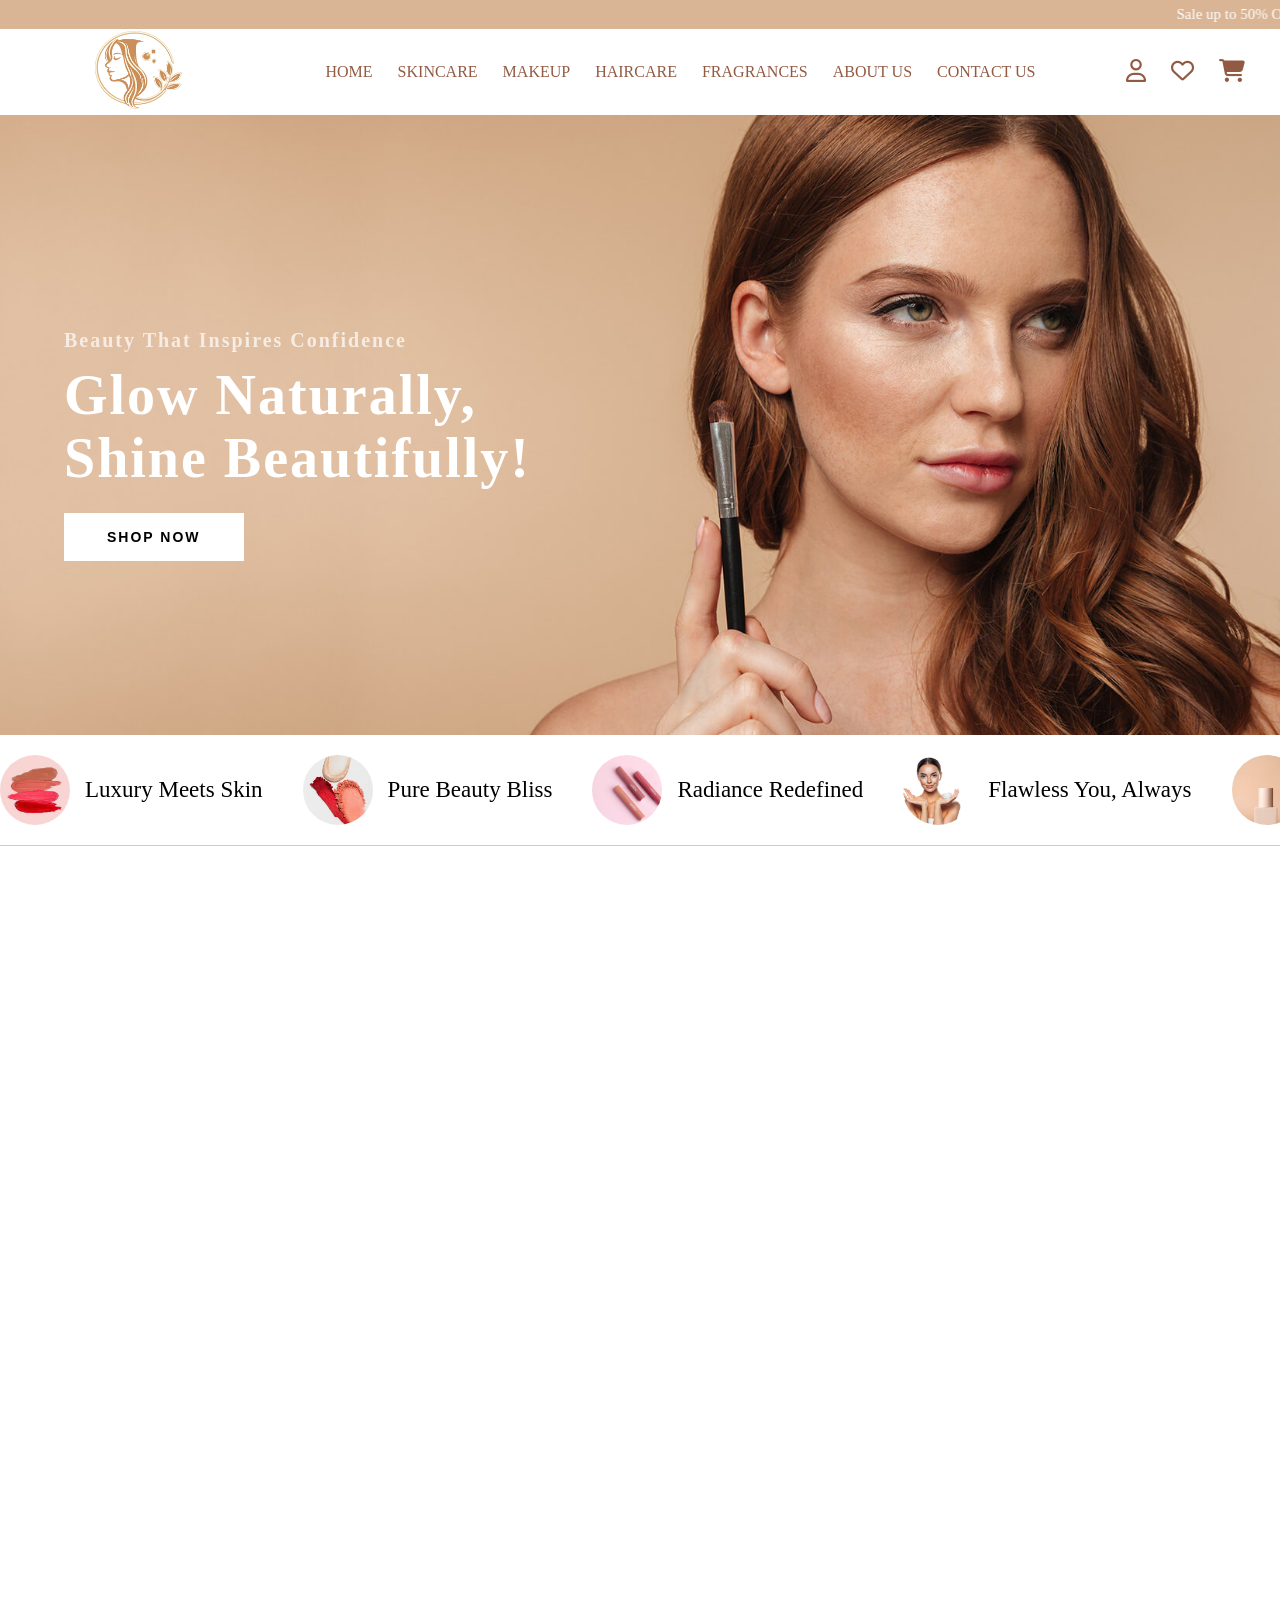
<file: index.html>
<!DOCTYPE html>
<html lang="en">
<head>
    <meta charset="UTF-8">
    <meta name="viewport" content="width=device-width, initial-scale=1.0">
    <title>Lavish Charm</title>
    <link rel="stylesheet" href="Assests/css/style.css">
    <link rel="stylesheet" href="Assests/css/index.css">
    <link rel="stylesheet" href="https://cdnjs.cloudflare.com/ajax/libs/font-awesome/6.4.2/css/all.min.css" integrity="sha512-pap+X+0+0+..." crossorigin="anonymous" referrerpolicy="no-referrer" />
    <link rel="icon" href="Assests/Images/logo/logo.png" type="image/x-icon">
</head>
<body>
    <header>
        <marquee behavior="" direction="">Sale up to 50% OFF on selected items *</marquee>
        <nav>
            <div class="logo">
                <img src="Assests/Images/logo/logo.png" alt="">
            </div>
            <div class="menu-links">
                <ul>
                    <li><a href="index.html">HOME</a></li>
                    <li><a href="skincare.html">SKINCARE</a></li>
                    <li><a href="makeup.html">MAKEUP</a></li>
                    <li><a href="haircare.html">HAIRCARE</a></li>
                    <li><a href="fragrance.html">FRAGRANCES</a></li>
                    <li><a href="about.html">ABOUT US</a></li>
                    <li><a href="contact.html">CONTACT US</a></li>
                </ul>
            </div>
            <div class="icons">
                <ul>
                    <li><a href="myaccount.html" title="My Account"><i class="fa-regular fa-user"></i></a></li>
                    <li><a href="" title="Wishlist"><i class="fa-regular fa-heart"></i></a></li>
                    <li><a href="" title="Cart"><i class="fa-solid fa-cart-shopping"></i></a></li>
                </ul>
            </div>
        </nav>
    </header>
    <main>
        <div class="banner">
            <div class="content">
                <h5>Beauty That Inspires Confidence</h5>
                <h1>Glow Naturally, Shine Beautifully!</h1>
                <button class="btn">SHOP NOW</button>
            </div>
        </div>
        
        <!--  IMAGE CAROUSEL STARTING -->
        <div class="circle-scroll">
            <div class="scroll-content">
                <div class="items">
                    <img src="Assests/Images/homepage/1.jpg" alt="">
                    <p>Luxury Meets Skin</p>
                </div>
                <div class="items">
                    <img src="Assests/Images/homepage/2.jpg" alt="">
                    <p>Pure Beauty Bliss </p>
                </div>
                <div class="items">
                    <img src="Assests/Images/homepage/3.jpg" alt="">
                    <p>Radiance Redefined</p>
                </div>
                <div class="items">
                    <img src="Assests/Images/homepage/4.jpg" alt="">
                    <p>Flawless You, Always</p>
                </div>
                <div class="items">
                    <img src="Assests/Images/homepage/5.jpg" alt="">
                    <p>Soft Glow Beauty</p>
                </div>
                <div class="items">
                    <img src="Assests/Images/homepage/6.jpg" alt="">
                    <p>Glow Starts Here</p>
                </div>
                <div class="items">
                    <img src="Assests/Images/homepage/7.jpg" alt="">
                    <p>Beauty That Lasts</p>
                </div>
                <div class="items">
                    <img src="Assests/Images/homepage/8.jpg" alt="">
                    <p>Luxury Meets Skin</p>
                </div>
                <div class="items">
                    <img src="Assests/Images/homepage/9.jpg" alt="">
                    <p>Radiance Redefined</p>
                </div>
                <div class="items">
                    <img src="Assests/Images/homepage/10.jpg" alt="">
                    <p>Flawless You, Always</p>
                </div>
            </div>
        </div>

         <!-- BEST SELLERS PRODUCT STARTING  -->
        <div class="products">
            <div class="title"><h3>Best Sellers</h3>
            <ul>
                <li><a href="makeup.html" style="color: #222222; text-shadow: rgb(225, 191, 163) 2px 2px 4px;">Show All</a></li>
                <li><a href="skincare.html">Skincare</a></li>
                <li><a href="makeup.html">Makeup</a></li>
            </ul>
            </div>
            <div class="product-grid">
                <div class="product-card">
                    <img src="Assests/Images/homepage/pr3.jpg" alt="">
                    <div class="icons">
                    <i class="fa-regular fa-heart" title="Add to wishlist">
                    </i><i class="fa-brands fa-sistrix" title="Quick View"></i>
                   </div>
                    <button class="btn">ADD TO CART</button>
                    <div class="content">
                        <a href="makeup.html">MAKEUP</a>
                    <p>Hourglass Ambient Bronzer</p>
                    <div class="icon" title="4.00">
                        <i class="fa-solid fa-star"></i>
                        <i class="fa-solid fa-star"></i>
                        <i class="fa-solid fa-star"></i>
                        <i class="fa-solid fa-star"></i>
                        <i class="fa-regular fa-star"></i>
                    </div>
                    <p class="price">$20.00</p>
                    </div>
                </div>
                <div class="product-card">
                    <img src="Assests/Images/homepage/pr4.jpg" alt="">
                    <div class="icons">
                    <i class="fa-regular fa-heart" title="Add to wishlist">
                    </i><i class="fa-brands fa-sistrix" title="Quick View"></i>
                   </div>
                    <button class="btn">ADD TO CART</button>
                    <div class="content">
                    <a href="skincare.html">SKINCARE</a>
                    <p>Clarins Lip Comfort Oil 5ml</p>
                    <div class="icon" title="4.00">
                        <i class="fa-solid fa-star"></i>
                        <i class="fa-solid fa-star"></i>
                        <i class="fa-solid fa-star"></i>
                        <i class="fa-solid fa-star"></i>
                        <i class="fa-regular fa-star"></i>
                    </div>
                    <p class="price">$25.00</p>
                </div>
                </div>
                <div class="product-card">
                    <img src="Assests/Images/homepage/pr2.jpg" alt="">
                    <div class="icons">
                    <i class="fa-regular fa-heart" title="Add to wishlist">
                    </i><i class="fa-brands fa-sistrix" title="Quick View"></i>
                   </div>
                    <button class="btn">ADD TO CART</button>
                    <div class="content">
                    <a href="makeup.html">MAKEUP</a>
                    <p>Mac Hyper Serumiz Spray</p>
                    <div class="icon" title="4.00">
                        <i class="fa-solid fa-star"></i>
                        <i class="fa-solid fa-star"></i>
                        <i class="fa-solid fa-star"></i>
                        <i class="fa-solid fa-star"></i>
                        <i class="fa-regular fa-star"></i>
                    </div>
                    <p class="price">$33.75</p>
                   </div>
                </div>
                <div class="product-card">
                    <img src="Assests/Images/homepage/pr1.jpg" alt="">
                    <div class="icons">
                    <i class="fa-regular fa-heart" title="Add to wishlist">
                    </i><i class="fa-brands fa-sistrix" title="Quick View"></i>
                   </div>
                    <button class="btn">ADD TO CART</button>
                    <div class="content">
                    <a href="skincare.html">SKINCARE</a>
                    <p>Dermalogica Approved SPF30</p>
                    <div class="icon" title="4.00">
                        <i class="fa-solid fa-star"></i>
                        <i class="fa-solid fa-star"></i>
                        <i class="fa-solid fa-star"></i>
                        <i class="fa-solid fa-star"></i>
                        <i class="fa-regular fa-star"></i>
                    </div>
                    <p class="price">$35.00</p>
                    </div>
                </div>
                <div class="product-card">
                    <img src="Assests/Images/homepage/pr5.jpg" alt="">
                    <div class="icons">
                    <i class="fa-regular fa-heart" title="Add to wishlist">
                    </i><i class="fa-brands fa-sistrix" title="Quick View"></i>
                   </div>
                    <button class="btn">ADD TO CART</button>
                    <div class="content">
                        <a href="makeup.html">MAKEUP</a>
                    <p>Clariners Oil Free Primer</p>
                    <div class="icon" title="4.00">
                        <i class="fa-solid fa-star"></i>
                        <i class="fa-solid fa-star"></i>
                        <i class="fa-solid fa-star"></i>
                        <i class="fa-solid fa-star"></i>
                        <i class="fa-regular fa-star"></i>
                    </div>
                    <p class="price">$40.00</p>
                    </div>
                </div>
                <div class="product-card">
                    <img src="Assests/Images/homepage/pr6.jpg" alt="">
                    <div class="icons">
                    <i class="fa-regular fa-heart" title="Add to wishlist">
                    </i><i class="fa-brands fa-sistrix" title="Quick View"></i>
                   </div>
                    <button class="btn" title="4.00">ADD TO CART</button>
                    <div class="content">
                    <a href="skincare.html">SKINCARE</a>
                    <p>Clarins Bright Plus Advanced</p>
                    <div class="icon" title="4.00">
                        <i class="fa-solid fa-star"></i>
                        <i class="fa-solid fa-star"></i>
                        <i class="fa-solid fa-star"></i>
                        <i class="fa-solid fa-star"></i>
                        <i class="fa-regular fa-star"></i>
                    </div>
                    <p class="price">$45.25</p>
                </div>
                </div>
                <div class="product-card">
                    <p class="tag" style="background-color: rgb(233, 5, 5);">-50%</p>
                    <img src="Assests/Images/homepage/pr7.jpg" alt="">
                    <div class="icons">
                    <i class="fa-regular fa-heart" title="Add to wishlist">
                    </i><i class="fa-brands fa-sistrix" title="Quick View"></i>
                   </div>
                    <button class="btn">ADD TO CART</button>
                    <div class="content">
                    <a href="skincare.html">SKINCARE</a>
                    <p>Estee Lauder Advanced Night</p>
                    <div class="icon" title="4.00">
                        <i class="fa-solid fa-star"></i>
                        <i class="fa-solid fa-star"></i>
                        <i class="fa-solid fa-star"></i>
                        <i class="fa-solid fa-star"></i>
                        <i class="fa-regular fa-star"></i>
                    </div>
                    <p class="price"><strike>$92.00</strike>$46.00</p>
                   </div>
                </div>
                <div class="product-card">
                    <p class="tag" style="background-color: green;">HOT</p>
                    <img src="Assests/Images/homepage/pr8.jpg" alt="">
                    <div class="icons">
                    <i class="fa-regular fa-heart" title="Add to wishlist">
                    </i><i class="fa-brands fa-sistrix" title="Quick View"></i>
                   </div>
                    <button class="btn">ADD TO CART</button>
                    <div class="content">
                    <a href="makeup.html">MAKEUP</a>
                    <p>Soothing Waterproof Eye Liner</p>
                    <div class="icon" title="4.00">
                        <i class="fa-solid fa-star"></i>
                        <i class="fa-solid fa-star"></i>
                        <i class="fa-solid fa-star"></i>
                        <i class="fa-solid fa-star"></i>
                        <i class="fa-regular fa-star"></i>
                    </div>
                    <p class="price">$49.50</p>
                    </div>
                </div>
            </div>
        </div>

        <!-- SHOP BY CATEGORY -->
         <div class="category">
            <h2>Shop By Category</h2>
            <div class="list">
                <div class="list-item">
                    <a href="skincare.html">
                        <img src="Assests/Images/homepage/s1.jpg" alt="">
                    </a>
                    <a href="skincare.html">SKINCARE</a>
                </div>
                <div class="list-item">
                    <a href="makeup.html">
                        <img src="Assests/Images/homepage/m1.jpg" alt="">
                    </a>
                    <a href="makeup.html">MAKEUP</a>
                </div>
                <div class="list-item">
                    <a href="haircare.html">
                        <img src="Assests/Images/homepage/h1.jpg" alt="">
                    </a>
                    <a href="haircare.html">HAIRCARE</a>
                </div>
                <div class="list-item">
                    <a href="fragrance.html">
                        <img src="Assests/Images/homepage/f1.jpg" alt="">
                    </a>
                    <a href="fragrance">FRAGRANCE</a>
                </div>
                <div class="list-item">
                    <a href="makeup.html">
                        <img src="Assests/Images/homepage/m2.jpg" alt="">
                    </a>
                    <a href="fragrance">ACCESSORIES</a>
                </div>
            </div>
         </div>

         <!-- FEATURES -->
          <div class="features">
            <div class="row">
                <div class="feature">
                    <div class="icon"><i class="fa-solid fa-box-open"></i></div>
                    <div class="content">
                        <h2>Fast Shipping</h2>
                        <p>Worldwide delivery, secure packaging, and quick order processing.</p>
                    </div>
                </div>
                <div class="feature">
                    <div class="icon"><i class="fa-solid fa-leaf"></i></div>
                    <div class="content">
                        <h2>Eco Friendly</h2>
                        <p>Sustainability, cruelty-free, recyclable packaging, and ethical sourcing.</p>
                    </div>
                </div>
                <div class="feature">
                    <div class="icon"><i class="fa-solid fa-award"></i></div>
                    <div class="content">
                        <h2>Genuine Products</h2>
                        <p>Authorized retailer, premium quality, and dermatologist-approved formulas.</p>
                    </div>
                </div>
                <div class="feature">
                    <div class="icon"><i class="fa-solid fa-heart-circle-plus"></i></div>
                    <div class="content">
                        <h2>Customer Care</h2>
                        <p>24/7 support, easy returns, and hassle-free shopping experience.</p>
                    </div>
                </div>
            </div>
          </div>

          <!-- PRODUCT SECTION -->

          <div class="product-section">
            <div class="row">
                <div class="product-cont">
                <div class="product-card">
                    <p class="tag" style="background-color: rgb(233, 5, 5);">-50%</p>
                    <img src="Assests/Images/makeup/2.jpg" alt="">
                    <div class="icons">
                    <i class="fa-regular fa-heart" title="Add to wishlist">
                    </i><i class="fa-brands fa-sistrix" title="Quick View"></i>
                   </div>
                    <button class="btn">ADD TO CART</button>
                    <div class="content">
                    <a href="skincare.html">SKINCARE</a>
                    <p>Estee Lauder Advanced Night</p>
                    <div class="icon" title="4.00">
                        <i class="fa-solid fa-star"></i>
                        <i class="fa-solid fa-star"></i>
                        <i class="fa-solid fa-star"></i>
                        <i class="fa-solid fa-star"></i>
                        <i class="fa-regular fa-star"></i>
                    </div>
                    <p class="price"><strike>$92.00</strike>$46.00</p>
                   </div>
                </div>
                </div>
                <div class="product-visual">
                    <img src="Assests/Images/makeup/shop54-banner-1.jpg" alt="">
                </div>

            </div>
          </div>

          <!-- SERVICE FEATURES -->
          <div class="service-features">
            <div class="support-features">
                <div class="feature">
                    <div class="sicon">
                         <img src="Assests/Images/homepage/check.svg" alt="">
                    </div>
                    <div class="head">
                        <h3>Free Shipping & Returns</h3>
                    </div>
                </div>
                <div class="feature">
                    <div class="sicon">
                        <img src="Assests/Images/homepage/check.svg" alt="">
                    </div>
                    <div class="head">
                        <h3>Money Back Guarantee</h3>
                    </div>
                </div>
                <div class="feature">
                    <div class="sicon">
                        <img src="Assests/Images/homepage/check.svg" alt="">
                    </div>
                    <div class="head">
                        <h3>Online Support 24/7</h3>
                    </div>
                </div>
                <div class="feature">
                    <div class="sicon">
                        <img src="Assests/Images/homepage/check.svg" alt="">
                    </div>
                    <div class="head">
                        <h3>Secure Payment</h3>
                    </div>
                </div>   
            </div>
            <div class="heading">
                <h1>Take a moment for yourself.<br>Let beauty become a part of you.</h1>
                <a href="makeup.html">VIEW ALL</a>
            </div>
          </div>

          <!-- BRANDS -->
        <div class="brands">
            <div class="title">
                <h2>Shop by Brand</h2>
            </div>
            <div class="row">
                <div class="brand-item">
                    <a href="">
                        <img src="Assests/Images/brands/brand-1.png" alt="">
                    </a>
                </div><div class="brand-item">
                    <a href="">
                        <img src="Assests/Images/brands/brand-2.png" alt="">
                    </a>
                </div><div class="brand-item">
                    <a href="">
                        <img src="Assests/Images/brands/brand-3.png" alt="">
                    </a>
                </div><div class="brand-item">
                    <a href="">
                        <img src="Assests/Images/brands/brand-4.png" alt="">
                    </a>
                </div><div class="brand-item">
                    <a href="">
                        <img src="Assests/Images/brands/brand-5.png" alt="">
                    </a>
                </div><div class="brand-item">
                    <a href="">
                        <img src="Assests/Images/brands/brand-6.png" alt="">
                    </a>
                </div>
            </div>
        </div>

           <!-- FEATURED BRAND -->
        <div class="featured-brands">
                <div class="row">
                    <div class="content">
                        <p>featured brand</p>
                        <h2>L’Oréal Paris</h2>
                        <p class="para">Founded in 1909, L’Oréal is a global leader in beauty, offering a wide range of skincare, makeup, 
                        haircare, and fragrance products. Known for its innovation, high-quality formulas, and inclusive approach to beauty.</p>
                        <a href="index.html" class="btn">SHOP NOW</a>
                    </div>
                    <div class="img">
                        <img src="Assests/Images/brands/banner.jpg" alt="">
                    </div>
                </div>
        </div>
            <!-- 2ND FEATURED BRAND -->
        <div class="featured-brands">
                <div class="row">
                    <div class="img">
                        <img src="Assests/Images/brands/banner-2.jpg" alt="">
                    </div>
                    <div class="content two">
                        <p>FEATURED SUBSTANCE</p>
                        <h2>Hyaluronic Acid</h2>
                        <p class="para">Hyaluronic acid is a gooey, slippery substance that your body produces naturally. 
                            Scientists have found hyaluronic acid throughout the body, especially in eyes, joints and skin.</p>
                        <a href="skincare.html" class="btn">SHOP NOW</a>
                    </div>
                </div>
        </div>

        <marquee class="marquee">
            <i class="fa-regular fa-circle"></i>Shop New Arrivals
            <i class="fa-regular fa-circle"></i>Pay With Multiple Credit Cards
            <i class="fa-regular fa-circle"></i>30% off if you spend $100 or more!
            <i class="fa-regular fa-circle"></i>Shop New Arrivals
            <i class="fa-regular fa-circle"></i>Pay With Multiple Credit Cards
            <i class="fa-regular fa-circle"></i>30% off if you spend $100 or more!
            <i class="fa-regular fa-circle"></i>Shop New Arrivals
            <i class="fa-regular fa-circle"></i>Pay With Multiple Credit Cards
            <i class="fa-regular fa-circle"></i>30% off if you spend $100 or more!
            <i class="fa-regular fa-circle"></i>Shop New Arrivals
            <i class="fa-regular fa-circle"></i>Pay With Multiple Credit Cards
            <i class="fa-regular fa-circle"></i>30% off if you spend $100 or more!
            <i class="fa-regular fa-circle"></i>Shop New Arrivals
            <i class="fa-regular fa-circle"></i>Pay With Multiple Credit Cards
            <i class="fa-regular fa-circle"></i>30% off if you spend $100 or more!
            <i class="fa-regular fa-circle"></i>Shop New Arrivals
            <i class="fa-regular fa-circle"></i>Pay With Multiple Credit Cards
            <i class="fa-regular fa-circle"></i>30% off if you spend $100 or more!
        </marquee>
      
        <!-- CONTENT GALLERY -->

        <div class="content-gallery">
            <div class="row">
                <div class="card card-one">
                    <div class="content">
                        <div class="text">
                        <p>Beauty That Inspires</p>
                        <h4>Premium<br>Cosmetics</h4>
                    </div>
                    <div class="offer">
                        <span>UP<br>TO</span>
                        <h5>25</h5>
                        <span>%<br>OFF</span>
                    </div>
                    </div>
                    <div class="card-img">
                        <img src="Assests/Images/brands/banner-brand-1.png" alt="">
                    </div>
                    <a href="">SHOP now</a>
                </div>

                <div class="card card-two">
                    <div class="text">
                        <p>Inside and Out</p>
                        <h4>Skin Routine</h4>
                        <h6>EFFORTLESS CONFIDENCE EVERY DAY</h6>
                    </div>
                    <a href="">SHOP now</a>
                </div>

                <div class="card card-three">
                    <div class="content">
                    <div class="text">
                        <p>Radiate Beauty</p>
                        <h4>Shine Beautifully</h4>
                    </div>
                    <div class="offer">
                        <span>UP<br>TO</span>
                        <h5>50</h5>
                        <span>%<br>OFF</span>
                    </div>
                    <div class="card-img">
                        <img src="Assests/Images/brands/banner-brand-2.png" alt="">
                    </div>
                    </div>
                    <a href="">SHOP now</a>
                </div>
            </div>
        </div>

        <!-- RATINGS -->
         <div class="rating">
            <h1>Featured Ratings</h1>
            <div class="row">
                <div class="content">
                    <div class="icon">
                        <i class="fa-solid fa-star"></i>
                        <i class="fa-solid fa-star"></i>
                        <i class="fa-solid fa-star"></i>
                        <i class="fa-solid fa-star"></i>
                        <i class="fa-solid fa-star"></i>
                    </div>
                    <div class="review">
                        <h2>“I absolutely love my purchase! The quality is amazing, and the fit is perfect. 
                            Fast shipping too! Highly recommend this site for stylish finds!”</h2>
                            <p>– Michelle Richards</p>
                            <div class="next">
                                <i class="fa-solid fa-angle-left" style="color: #999; border:1px solid #ededed;"></i><i class="fa-solid fa-angle-right"></i>
                            </div>
                    </div>
                </div>
                <div class="img">
                    <img src="Assests/Images/homepage/review.jpg" alt="">
                </div>
            </div>
         </div>


         <!-- Subscription-area -->
          <div class="subscription-area">
            <div class="subscription-box">
                <div class="heading">
                    <h2>Get 10% OFF in Your First Order</h2>
                </div>
                <div class="input-area">
                    <input type="email" placeholder="E-mail">
                    <a href="">SUBSCRIBE</a>
                </div>
                <p>By subscribing, you agree to our <span style="text-decoration: underline; cursor: pointer;">Terms of Use</span> and <span style="text-decoration: underline; cursor: pointer;">Privacy Policy.</span></p>
            </div>
          </div>
    </main> 
    <footer>
        <div class="container">
            <div class="row">
                <div class="footer-col footer-intro">
                    <div class="logo">
                        <img src="Assests/Images/logo/logo.png" alt="">
                    </div>
                    <div class="footer-cont">
                        <h2>LAVISH CHARM</h2>
                       <div class="footer-social">
                        <a href="https://www.facebook.com/"><i class="fa-brands fa-facebook-f" title="Facebook"></i></a>
                        <a href="https://x.com/home"><i class="fa-brands fa-x-twitter" title="Twitter"></i></a>
                        <a href="https://www.instagram.com/"><i class="fa-brands fa-instagram" title="Instagram"></i></a>
                      </div>
                    </div>
                </div>
                <div class="footer-col">
                    <h3>SHOP</h3>
                    <div class="links">
                        <a href="skincare.html">Skincare</a>
                        <a href="makeup.html">Makeup</a>
                        <a href="haircare.html">Haircare</a>
                        <a href="fragrance.html">Fragrance</a>
                    </div>
                </div>
                <div class="footer-col">
                    <h3>OUR WORLD</h3>
                    <div class="links">
                        <a href="about.html">About Us</a>
                        <a href="contact.html">Contact Us</a>
                        <a href="">Our Stores</a>
                        <a href="">Blog</a>
                    </div>
                </div>
                <div class="footer-col">
                    <h3>SUPPORT</h3>
                    <div class="links">
                        <a href="">Help & FAQs</a>
                        <a href="Assests/css/myaccount.css">Login / Register</a>
                        <a href="">Track Your Order</a>
                        <a href="">Shipping & Returns</a>
                    </div>
                </div>
                <div class="footer-col">
                    <h3>CONNECT US</h3>
                    <p>lavishcharm@lavishcharm.com</p>
                    <p>(800) 123-4567</p>
                    <p>100 Porto Ave TF, New York, USA</p>
                    <div class="pay-icon">
                        <i class="fa-brands fa-stripe"></i>
                        <i class="fa-brands fa-amazon-pay"></i>
                        <i class="fa-brands fa-paypal"></i>
                        <i class="fa-brands fa-cc-visa"></i>
                    </div>
                </div>
            </div>
            <div class="footer-end">
            <p class="copyright"> © 2026 <i> Lavish Charm</i>. All rights reserved.</p>
            <div class="legal-links">
                    <a href="#">Privacy Policy</a>
                    <span style="color: #555555;">|</span>
                    <a href="#">Terms & Conditions</a>
            </div>
            </div>
        </div>

    </footer> 

</body>
</html>
</file>
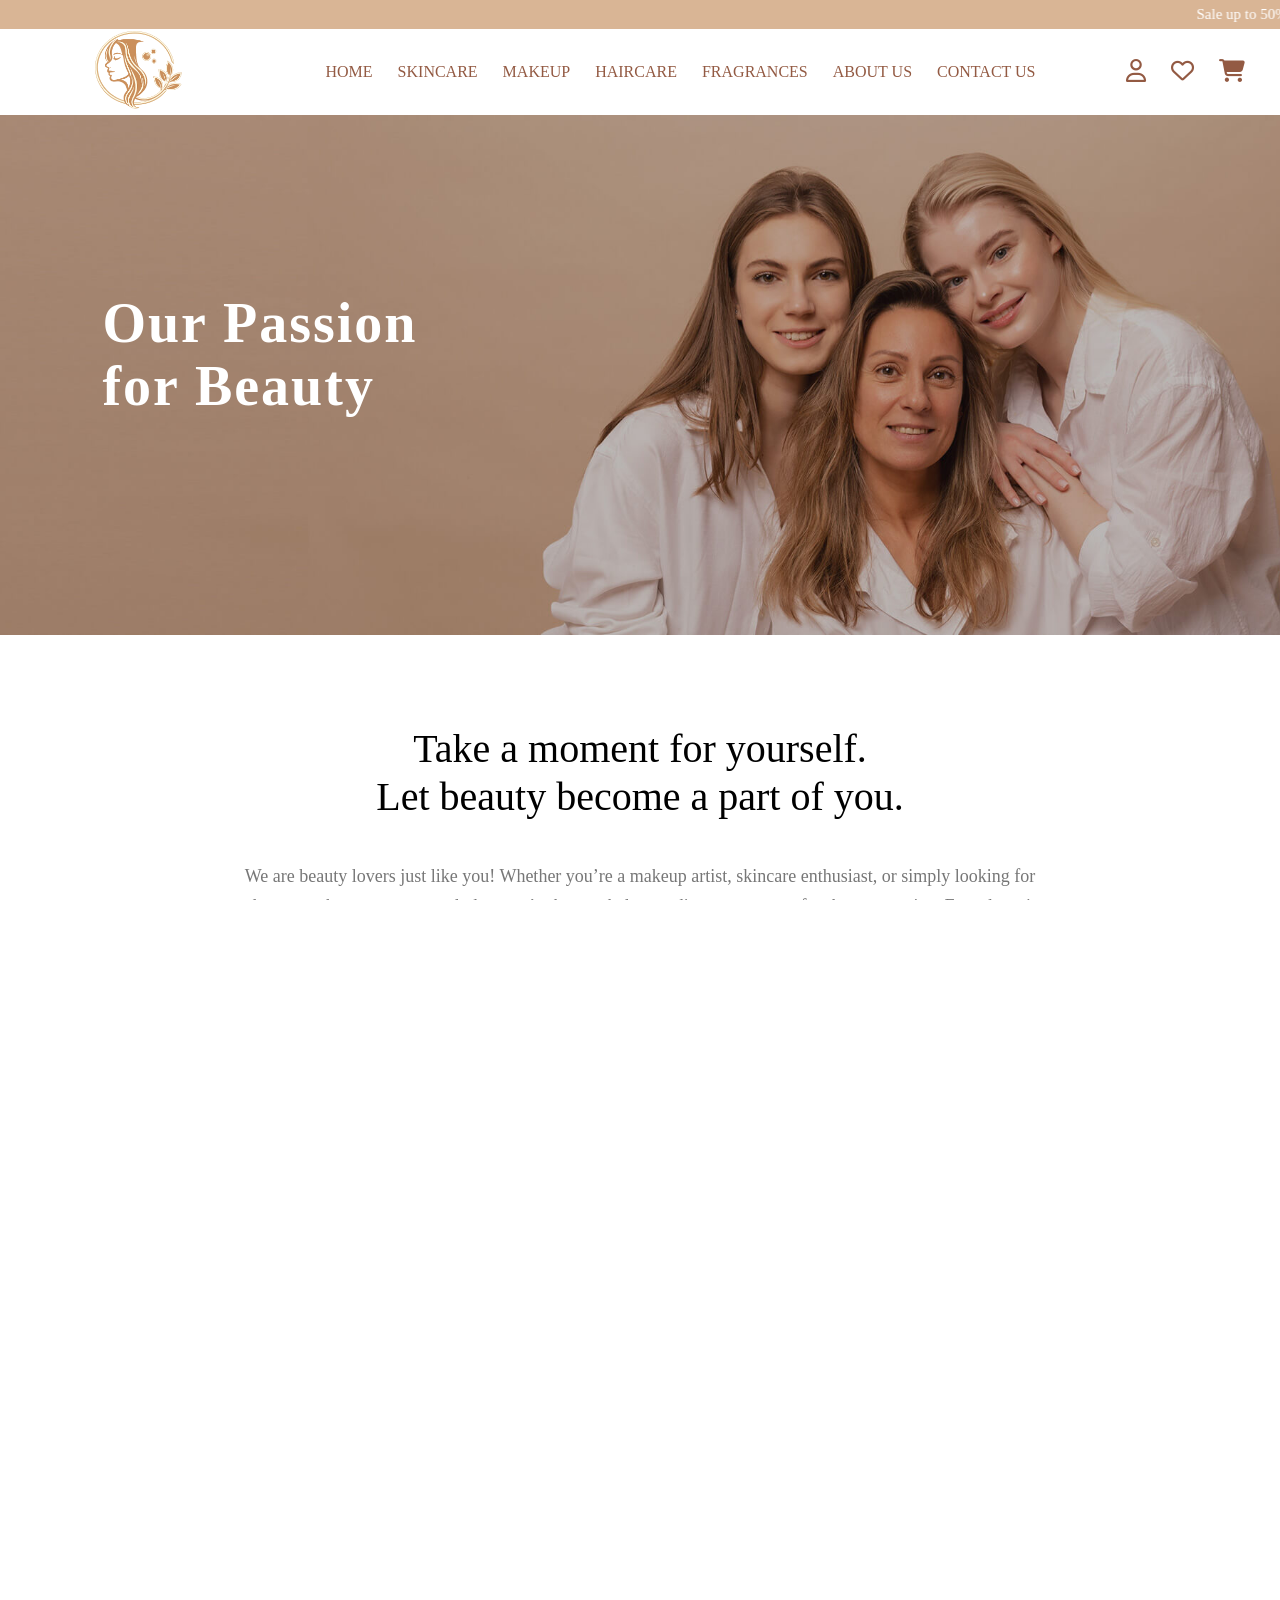
<file: about.html>
<!DOCTYPE html>
<html lang="en">
<head>
  <meta charset="UTF-8">
  <meta name="viewport" content="width=device-width, initial-scale=1.0">
  <title>About Us - Lavish Charm</title>
  <link rel="stylesheet" href="Assests/css/style.css">
  <link rel="stylesheet" href="Assests/css/about.css">
  <link rel="stylesheet" href="https://cdnjs.cloudflare.com/ajax/libs/font-awesome/6.4.2/css/all.min.css" integrity="sha512-pap+X+0+0+..." crossorigin="anonymous" referrerpolicy="no-referrer" />
  <link rel="icon" href="Assests/Images/logo/logo.png" type="image/x-icon">
</head>
<body>
    <header>
        <marquee behavior="" direction="">Sale up to 50% OFF on selected items *</marquee>
        <nav>
            <div class="logo">
                <img src="Assests/Images/logo/logo.png" alt="">
            </div>
            <div class="menu-links">
                <ul>
                    <li><a href="index.html">HOME</a></li>
                    <li><a href="skincare.html">SKINCARE</a></li>
                    <li><a href="makeup.html">MAKEUP</a></li>
                    <li><a href="haircare.html">HAIRCARE</a></li>
                    <li><a href="fragrance.html">FRAGRANCES</a></li>
                    <li><a href="about.html">ABOUT US</a></li>
                    <li><a href="contact.html">CONTACT US</a></li>
                </ul>
            </div>
            <div class="icons">
                <ul>
                    <li><a href="myaccount.html" title="My Account"><i class="fa-regular fa-user"></i></a></li>
                    <li><a href="" title="Wishlist"><i class="fa-regular fa-heart"></i></a></li>
                    <li><a href="" title="Cart"><i class="fa-solid fa-cart-shopping"></i></a></li>
                </ul>
            </div>
        </nav>
    </header>
    <main>
        <!-- HERO SECTION -->
        <div class="banner">
            <div class="banner-content">
                <h1>Our Passion<br> for Beauty</h1>
            </div>
        </div>
         <!-- SERVICE FEATURES -->
          <div class="service-features">
            <div class="heading">
                <h1>Take a moment for yourself.<br>Let beauty become a part of you.</h1>
                <p>We are beauty lovers just like you! Whether you’re a makeup artist, skincare enthusiast, or simply looking for products 
                    to enhance your natural glow, we’re here to help you discover your perfect beauty routine. 
                    From luxurious foundations to bold lip colors and nourishing skincare, we carefully curate products that 
                    cater to all skin types, tones, and beauty preferences.</p>
            </div>
          </div>

           <!-- BRANDS -->
        <div class="brands">
            <div class="row">
                <div class="brand-item">
                    <a href="">
                        <img src="Assests/Images/brands/brand-1.png" alt="">
                    </a>
                </div>
                <div class="brand-item">
                    <a href="">
                        <img src="Assests/Images/brands/brand-2.png" alt="">
                    </a>
                </div><div class="brand-item">
                    <a href="">
                        <img src="Assests/Images/brands/brand-3.png" alt="">
                    </a>
                </div><div class="brand-item">
                    <a href="">
                        <img src="Assests/Images/brands/brand-4.png" alt="">
                    </a>
                </div><div class="brand-item">
                    <a href="">
                        <img src="Assests/Images/brands/brand-5.png" alt="">
                    </a>
                </div><div class="brand-item">
                    <a href="">
                        <img src="Assests/Images/brands/brand-6.png" alt="">
                    </a>
                </div>
            </div>
        </div>
         <!-- FEATURED BRAND -->
        <div class="featured-brands">
                <div class="row">
                    <div class="content">
                        <p>OUR MISSION</p>
                        <h2>Your Ultimate Beauty Destination</h2>
                        <p class="para">We believe that beauty is more than just makeup—it’s about confidence, self-expression, and embracing your uniqueness. 
                            Our mission is to bring you the best in high-quality cosmetics, skincare, and beauty essentials from.</p>
                        <a href="makeup.html" class="btn">SHOP NOW</a>
                    </div>
                    <div class="img">
                        <img src="Assests/Images/about/featured.jpg" alt="">
                    </div>
                </div>
        </div>

         <!-- RATINGS -->
        <div class="rating">
            <div class="row">
                <div class="review">
            <h2>“Your satisfaction is our priority. Our customer service team is always here to help with any questions, 
                recommendations, or support you need on your beauty journey.”</h2>
            <p>– Michelle Richards</p>
            <div class="img">
                <img src="Assests/Images/about/avatar-1.jpg" alt="">
                
            </div>
        </div>
            </div>
        </div>

        <!-- /* WHY SHOP WITH US */ -->
        <div class="shop">
            <div class="title">
                <h2>Why Shop With Us?</h2>
            </div>
              <div class="support-features">
                <div class="feature">
                    <div class="sicon">
                         <img src="Assests/Images/homepage/check.svg" alt="">
                    </div>
                    <div class="head">
                        <h3>Authentic & Trusted<br> Brands</h3>
                        <p>We offer only 100% genuine products from top beauty brands.</p>
                    </div>
                </div>
                <div class="feature">
                    <div class="sicon">
                        <img src="Assests/Images/homepage/check.svg" alt="">
                    </div>
                    <div class="head">
                        <h3>Fast & Reliable<br>Shipping</h3>
                        <p>Get your favorite beauty products delivered straight to your door.</p>
                    </div>
                </div>
                <div class="feature">
                    <div class="sicon">
                        <img src="Assests/Images/homepage/check.svg" alt="">
                    </div>
                    <div class="head">
                        <h3>Inclusive Beauty for Everyone</h3>
                        <p>We celebrate diversity and believe that beauty is for all.</p>
                    </div>
                </div>
                <div class="feature">
                    <div class="sicon">
                        <img src="Assests/Images/homepage/check.svg" alt="">
                    </div>
                    <div class="head">
                        <h3>Ethical & Sustainable Choices</h3>
                        <p>We prioritize brands that focus on clean beauty.</p>
                    </div>
                </div>   
            </div>
        </div>

         <!-- Banner SECTION -->
        <div class="bg-section">
            <div class="bg-content">
                <h1>BEAUTY LOVERS!</h1>
            </div>
        </div>


        <!-- Subscription-area -->
          <div class="subscription-area">
            <div class="subscription-box">
                <div class="heading">
                    <h2>Get 10% OFF in Your First Order</h2>
                </div>
                <div class="input-area">
                    <input type="email" placeholder="E-mail">
                    <a href="">SUBSCRIBE</a>
                </div>
                <p>By subscribing, you agree to our <span style="text-decoration: underline; cursor: pointer;">Terms of Use</span> and <span style="text-decoration: underline; cursor: pointer;">Privacy Policy.</span></p>
            </div>
          </div>
    </main>
    <footer>
        <div class="container">
            <div class="row">
                <div class="footer-col footer-intro">
                    <div class="logo">
                        <img src="Assests/Images/logo/logo.png" alt="">
                    </div>
                    <div class="footer-cont">
                        <h2>LAVISH CHARM</h2>
                       <div class="footer-social">
                        <a href="https://www.facebook.com/"><i class="fa-brands fa-facebook-f" title="Facebook"></i></a>
                        <a href="https://x.com/home"><i class="fa-brands fa-x-twitter" title="Twitter"></i></a>
                        <a href="https://www.instagram.com/"><i class="fa-brands fa-instagram" title="Instagram"></i></a>
                      </div>
                    </div>
                </div>
                <div class="footer-col">
                    <h3>SHOP</h3>
                    <div class="links">
                        <a href="skincare.html">Skincare</a>
                        <a href="makeup.html">Makeup</a>
                        <a href="haircare.html">Haircare</a>
                        <a href="fragrance.html">Fragrance</a>
                    </div>
                </div>
                <div class="footer-col">
                    <h3>OUR WORLD</h3>
                    <div class="links">
                        <a href="about.html">About Us</a>
                        <a href="contact.html">Contact Us</a>
                        <a href="">Our Stores</a>
                        <a href="">Blog</a>
                    </div>
                </div>
                <div class="footer-col">
                    <h3>SUPPORT</h3>
                    <div class="links">
                        <a href="">Help & FAQs</a>
                        <a href="Assests/css/myaccount.css">Login / Register</a>
                        <a href="">Track Your Order</a>
                        <a href="">Shipping & Returns</a>
                    </div>
                </div>
                <div class="footer-col">
                    <h3>CONNECT US</h3>
                    <p>lavishcharm@lavishcharm.com</p>
                    <p>(800) 123-4567</p>
                    <p>100 Porto Ave TF, New York, USA</p>
                    <div class="pay-icon">
                        <i class="fa-brands fa-stripe"></i>
                        <i class="fa-brands fa-amazon-pay"></i>
                        <i class="fa-brands fa-paypal"></i>
                        <i class="fa-brands fa-cc-visa"></i>
                    </div>
                </div>
            </div>
            <div class="footer-end">
            <p class="copyright"> © 2026 <i> Lavish Charm</i>. All rights reserved.</p>
            <div class="legal-links">
                    <a href="#">Privacy Policy</a>
                    <span style="color: #555555;">|</span>
                    <a href="#">Terms & Conditions</a>
            </div>
            </div>
        </div>

    </footer>
</body>
</file>
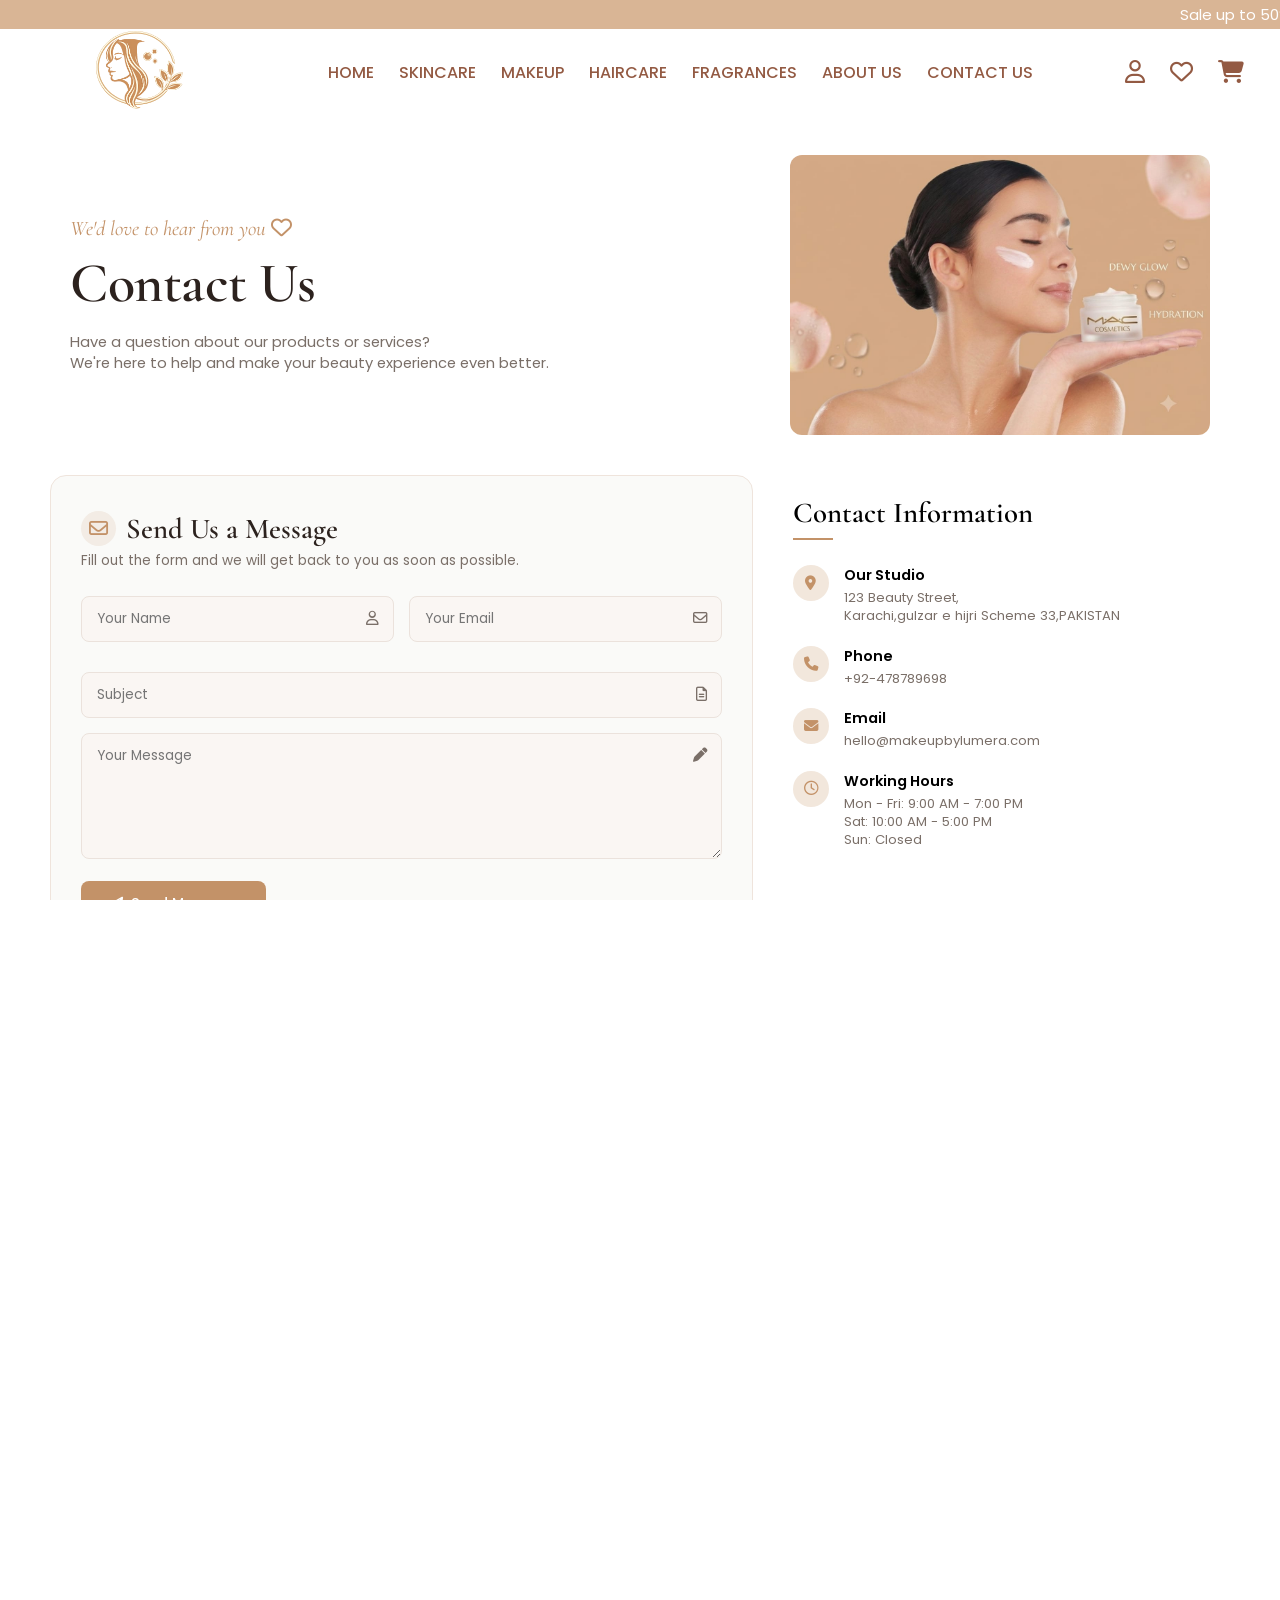
<file: contact.html>
<!DOCTYPE html>
<html lang="en">
<head>
    <meta charset="UTF-8">
    <meta name="viewport" content="width=device-width, initial-scale=1.0">
    <title>Contact Us - Lavish Charm</title>
    <link href="https://fonts.googleapis.com/css2?family=Cormorant+Garamond:ital,wght@0,500;0,600;0,700;1,400&family=Poppins:wght@300;400;500;600&display=swap" rel="stylesheet">
    <link rel="stylesheet" href="https://cdnjs.cloudflare.com/ajax/libs/font-awesome/6.4.2/css/all.min.css" integrity="sha512-pap+X+0+0+..." crossorigin="anonymous" referrerpolicy="no-referrer" />
    <link rel="stylesheet" href="https://cdnjs.cloudflare.com/ajax/libs/font-awesome/6.4.0/css/all.min.css">
    <link rel="stylesheet" href="Assests/css/contact.css">
    <link rel="stylesheet" href="Assests/css/style.css">
    <link rel="icon" href="Assests/Images/logo/logo.png" type="image/x-icon">
</head>
<body>
    <header>
        <marquee behavior="" direction="">Sale up to 50% OFF on selected items *</marquee>
        <nav>
            <div class="logo">
                <img src="Assests/Images/logo/logo.png" alt="">
            </div>
            <div class="menu-links">
                <ul>
                    <li><a href="index.html">HOME</a></li>
                    <li><a href="skincare.html">SKINCARE</a></li>
                    <li><a href="makeup.html">MAKEUP</a></li>
                    <li><a href="haircare.html">HAIRCARE</a></li>
                    <li><a href="fragrance.html">FRAGRANCES</a></li>
                    <li><a href="about.html">ABOUT US</a></li>
                    <li><a href="contact.html">CONTACT US</a></li>
                </ul>
            </div>
            <div class="icons">
                <ul>
                    <li><a href="myaccount.html" title="My Account"><i class="fa-regular fa-user"></i></a></li>
                    <li><a href="" title="Wishlist"><i class="fa-regular fa-heart"></i></a></li>
                    <li><a href="" title="Cart"><i class="fa-solid fa-cart-shopping"></i></a></li>
                </ul>
            </div>
        </nav>
    </header>
    <main>
        <div class="hero-section">
            <div class="hero-content">
                <span class="subtitle">We'd love to hear from you <i class="fa-regular fa-heart"></i></span>
                <h1>Contact Us</h1>
                <p>Have a question about our products or services?<br>We're here to help and make your beauty experience even better.</p>
            </div>
            <div class="hero-image">
                <img src="Assests/Images/contact/one.jpeg" alt="banner top">
            </div>  
        </div>
        <section class="main-contact-section">
            
            <div class="form-card">
                <h2><i class="fa-regular fa-envelope card-title-icon"></i> Send Us a Message</h2>
                <p class="form-desc">Fill out the form and we will get back to you as soon as possible.</p>
                
                <form action="#">
                    <div class="form-row">
                        <div class="input-group">
                            <input type="text" placeholder="Your Name" required>
                            <i class="fa-regular fa-user"></i>
                        </div>
                        <div class="input-group">
                            <input type="email" placeholder="Your Email" required>
                            <i class="fa-regular fa-envelope"></i>
                        </div>
                    </div>
                    
                    <div class="input-group full-width">
                        <input type="text" placeholder="Subject" required>
                        <i class="fa-regular fa-file-lines"></i>
                    </div>

                    <div class="input-group full-width">
                        <textarea placeholder="Your Message" rows="5" required></textarea>
                        <i class="fa-solid fa-pen icon-textarea"></i>
                    </div>

                    <button type="submit" class="btn-primary">
                        <i class="fa-regular fa-paper-plane"></i> Send Message
                    </button>
                </form>
            </div>

            <div class="info-card">
                <!-- <img src="Assests/Images/contact/two.jpeg" alt="side-banner" class="info-bg-img"> -->
                <h2>Contact Information</h2>
                <div class="info-divider"></div>

                <div class="info-item">
                    <div class="info-icon"><i class="fa-solid fa-location-dot"></i></div>
                    <div class="info-text">
                        <h4>Our Studio</h4>
                        <p>123 Beauty Street,<br> Karachi,gulzar e hijri Scheme 33,PAKISTAN</p>
                    </div>
                </div>

                <div class="info-item">
                    <div class="info-icon"><i class="fa-solid fa-phone"></i></div>
                    <div class="info-text">
                        <h4>Phone</h4>
                        <p>+92-478789698</p>
                    </div>
                </div>

                <div class="info-item">
                    <div class="info-icon"><i class="fa-solid fa-envelope"></i></div>
                    <div class="info-text">
                        <h4>Email</h4>
                        <p>hello@makeupbylumera.com</p>
                    </div>
                </div>

                <div class="info-item">
                    <div class="info-icon"><i class="fa-regular fa-clock"></i></div>
                    <div class="info-text">
                        <h4>Working Hours</h4>
                        <p>Mon - Fri: 9:00 AM - 7:00 PM<br>Sat: 10:00 AM - 5:00 PM<br>Sun: Closed</p>
                    </div>
                </div>
            </div>

        </section>
        <section class="features-bar">
            <div class="feature-box">
                <div class="feature-icon"><i class="fa-solid fa-headset"></i></div>
                <div>
                    <h4>Quick Response</h4>
                    <p>We reply within 24 hours</p>
                </div>
            </div>

            <div class="feature-box">
                <div class="feature-icon"><i class="fa-solid fa-paintbrush"></i></div>
                <div>
                    <h4>Beauty Experts</h4>
                    <p>Professional advice you can trust</p>
                </div>
            </div>

            <div class="feature-box">
                <div class="feature-icon"><i class="fa-regular fa-heart"></i></div>
                <div>
                    <h4>Personalized Care</h4>
                    <p>Your beauty is our priority</p>
                </div>
            </div>

            <div class="feature-box">
                <div class="feature-icon"><i class="fa-solid fa-sparkles"></i></div>
                <div>
                    <h4>Satisfaction Guaranteed</h4>
                    <p>We make you glow with happiness</p>
                </div>
            </div>
        </section>
        <section class="cta-banner">
            <div class="cta-content">
                <h2>Let's create something beautiful together!</h2>
                <p>For bookings, collaborations or any queries, feel free to reach out.</p>
                <a href="makeup.html" class="btn-primary cta-btn">
                    <i class="fa-regular fa-calendar-days"></i> Book Your Products
                </a>
            </div>
        </section>
    </main>
    <footer>
        <div class="container">
            <div class="row">
                <div class="footer-col footer-intro">
                    <div class="logo">
                        <img src="Assests/Images/logo/logo.png" alt="">
                    </div>
                    <div class="footer-cont">
                        <h2>LAVISH CHARM</h2>
                       <div class="footer-social">
                        <a href="https://www.facebook.com/"><i class="fa-brands fa-facebook-f" title="Facebook"></i></a>
                        <a href="https://x.com/home"><i class="fa-brands fa-x-twitter" title="Twitter"></i></a>
                        <a href="https://www.instagram.com/"><i class="fa-brands fa-instagram" title="Instagram"></i></a>
                      </div>
                    </div>
                </div>
                <div class="footer-col">
                    <h3>SHOP</h3>
                    <div class="links">
                        <a href="skincare.html">Skincare</a>
                        <a href="makeup.html">Makeup</a>
                        <a href="haircare.html">Haircare</a>
                        <a href="fragrance.html">Fragrance</a>
                    </div>
                </div>
                <div class="footer-col">
                    <h3>OUR WORLD</h3>
                    <div class="links">
                        <a href="about.html">About Us</a>
                        <a href="contact.html">Contact Us</a>
                        <a href="">Our Stores</a>
                        <a href="">Blog</a>
                    </div>
                </div>
                <div class="footer-col">
                    <h3>SUPPORT</h3>
                    <div class="links">
                        <a href="">Help & FAQs</a>
                        <a href="Assests/css/myaccount.css">Login / Register</a>
                        <a href="">Track Your Order</a>
                        <a href="">Shipping & Returns</a>
                    </div>
                </div>
                <div class="footer-col">
                    <h3>CONNECT US</h3>
                    <p>lavishcharm@lavishcharm.com</p>
                    <p>(800) 123-4567</p>
                    <p>100 Porto Ave TF, New York, USA</p>
                    <div class="pay-icon">
                        <i class="fa-brands fa-stripe"></i>
                        <i class="fa-brands fa-amazon-pay"></i>
                        <i class="fa-brands fa-paypal"></i>
                        <i class="fa-brands fa-cc-visa"></i>
                    </div>
                </div>
            </div>
            <div class="footer-end">
            <p class="copyright"> © 2026 <i> Lavish Charm</i>. All rights reserved.</p>
            <div class="legal-links">
                    <a href="#">Privacy Policy</a>
                    <span style="color: #555555;">|</span>
                    <a href="#">Terms & Conditions</a>
            </div>
            </div>
        </div>

    </footer> 

</body>
</html>
</file>
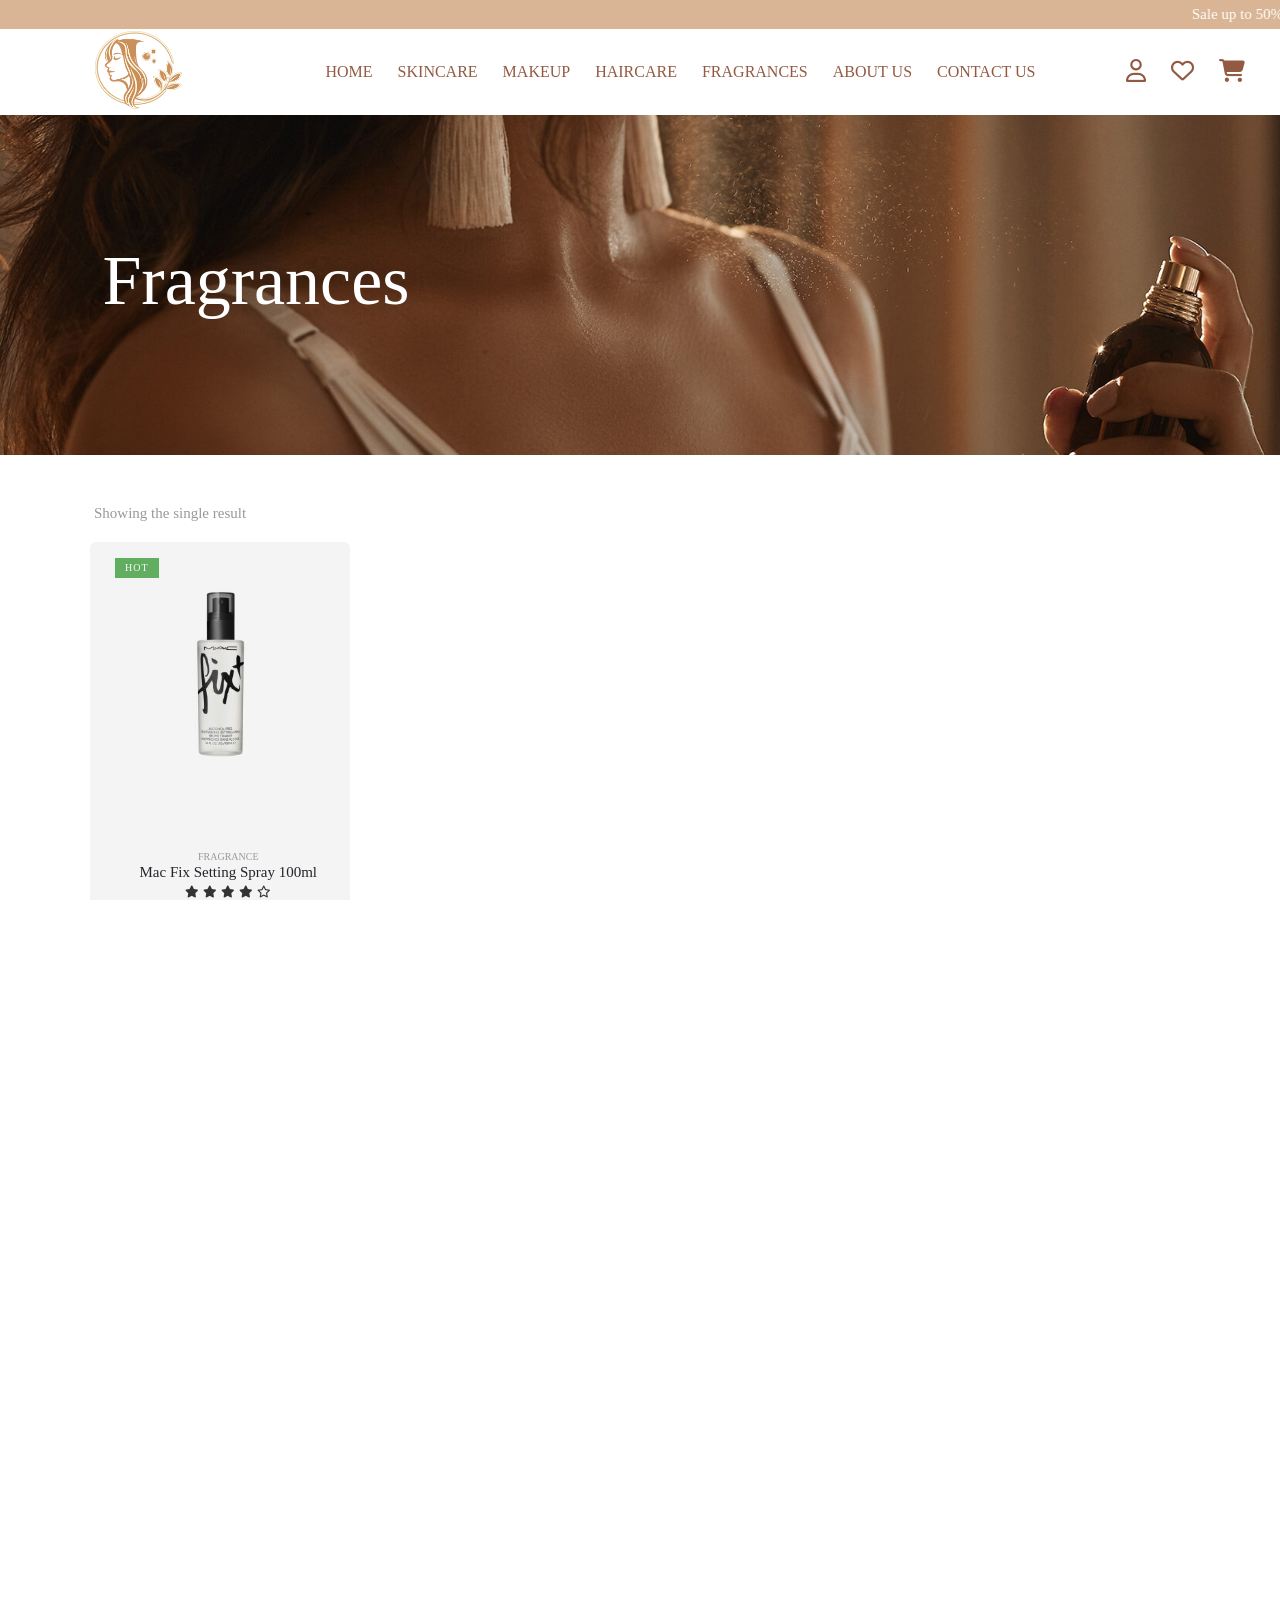
<file: fragrance.html>
<!DOCTYPE html>
<html lang="en">
<head>
    <meta charset="UTF-8">
    <meta name="viewport" content="width=device-width, initial-scale=1.0">
    <title>Fragrances - Lavish Charm</title>
    <link rel="stylesheet" href="Assests/css/style.css">
    <link rel="stylesheet" href="Assests/css/fragrance.css">
    <link rel="stylesheet" href="https://cdnjs.cloudflare.com/ajax/libs/font-awesome/6.4.2/css/all.min.css" integrity="sha512-pap+X+0+0+..." crossorigin="anonymous" referrerpolicy="no-referrer" />
    <link rel="icon" href="Assests/Images/logo/logo.png" type="image/x-icon">
</head>
<body>
    <header>
        <marquee behavior="" direction="">Sale up to 50% OFF on selected items *</marquee>
        <nav>
            <div class="logo">
                <img src="Assests/Images/logo/logo.png" alt="">
            </div>
            <div class="menu-links">
                <ul>
                    <li><a href="index.html">HOME</a></li>
                    <li><a href="skincare.html">SKINCARE</a></li>
                    <li><a href="makeup.html">MAKEUP</a></li>
                    <li><a href="haircare.html">HAIRCARE</a></li>
                    <li><a href="fragrance.html">FRAGRANCES</a></li>
                    <li><a href="about.html">ABOUT US</a></li>
                    <li><a href="contact.html">CONTACT US</a></li>
                </ul>
            </div>
            <div class="icons">
                <ul>
                    <li><a href="myaccount.html" title="My Account"><i class="fa-regular fa-user"></i></a></li>
                    <li><a href="" title="Wishlist"><i class="fa-regular fa-heart"></i></a></li>
                    <li><a href="" title="Cart"><i class="fa-solid fa-cart-shopping"></i></a></li>
                </ul>
            </div>
        </nav>
    </header>
    <main>
        <!-- HERO SECTION -->
        <div class="banner">
            <div class="banner-content">
                <h1>Fragrances</h1>
            </div>
        </div>
        <!-- PRODUCTS -->
         <div class="products">
            <div class="title"><h6>Showing the single result</h6></div>
            <div class="product-grid">
                <div class="product-card">
                    <p class="tag" style="background-color: green;">HOT</p>
                    <img src="Assests/Images/fragrance/1.jpg" alt="">
                    <div class="icons">
                    <i class="fa-regular fa-heart" title="Add to wishlist">
                    </i><i class="fa-brands fa-sistrix" title="Quick View"></i>
                   </div>
                    <button class="btn">ADD TO CART</button>
                    <div class="content">
                    <a href="fragrance.html">FRAGRANCE</a>
                    <p>Mac Fix Setting Spray 100ml</p>
                    <div class="icon" title="4.00">
                        <i class="fa-solid fa-star"></i>
                        <i class="fa-solid fa-star"></i>
                        <i class="fa-solid fa-star"></i>
                        <i class="fa-solid fa-star"></i>
                        <i class="fa-regular fa-star"></i>
                    </div>
                    <p class="price">$90.00</p>
                    </div>
                </div>
            </div>

         </div>
         <!-- MARQUEE -->
        <marquee class="marquee">
            <i class="fa-regular fa-circle"></i>Shop New Arrivals
            <i class="fa-regular fa-circle"></i>Pay With Multiple Credit Cards
            <i class="fa-regular fa-circle"></i>30% off if you spend $100 or more!
            <i class="fa-regular fa-circle"></i>Shop New Arrivals
            <i class="fa-regular fa-circle"></i>Pay With Multiple Credit Cards
            <i class="fa-regular fa-circle"></i>30% off if you spend $100 or more!
            <i class="fa-regular fa-circle"></i>Shop New Arrivals
            <i class="fa-regular fa-circle"></i>Pay With Multiple Credit Cards
            <i class="fa-regular fa-circle"></i>30% off if you spend $100 or more!
            <i class="fa-regular fa-circle"></i>Shop New Arrivals
            <i class="fa-regular fa-circle"></i>Pay With Multiple Credit Cards
            <i class="fa-regular fa-circle"></i>30% off if you spend $100 or more!
            <i class="fa-regular fa-circle"></i>Shop New Arrivals
            <i class="fa-regular fa-circle"></i>Pay With Multiple Credit Cards
            <i class="fa-regular fa-circle"></i>30% off if you spend $100 or more!
            <i class="fa-regular fa-circle"></i>Shop New Arrivals
            <i class="fa-regular fa-circle"></i>Pay With Multiple Credit Cards
            <i class="fa-regular fa-circle"></i>30% off if you spend $100 or more!
        </marquee>
    <!-- CONTENT GALLERY -->
        <div class="content-gallery">
            <div class="row">
                <div class="card card-one">
                    <div class="content">
                        <div class="text">
                        <p>Beauty That Inspires</p>
                        <h4>Premium<br>Cosmetics</h4>
                    </div>
                    <div class="offer">
                        <span>UP<br>TO</span>
                        <h5>25</h5>
                        <span>%<br>OFF</span>
                    </div>
                    </div>
                    <div class="card-img">
                        <img src="Assests/Images/brands/banner-brand-1.png" alt="">
                    </div>
                    <a href="">SHOP now</a>
                </div>

                <div class="card card-two">
                    <div class="text">
                        <p>Inside and Out</p>
                        <h4>Skin Routine</h4>
                        <h6>EFFORTLESS CONFIDENCE EVERY DAY</h6>
                    </div>
                    <a href="">SHOP now</a>
                </div>

                <div class="card card-three">
                    <div class="content">
                    <div class="text">
                        <p>Radiate Beauty</p>
                        <h4>Shine Beautifully</h4>
                    </div>
                    <div class="offer">
                        <span>UP<br>TO</span>
                        <h5>50</h5>
                        <span>%<br>OFF</span>
                    </div>
                    <div class="card-img">
                        <img src="Assests/Images/brands/banner-brand-2.png" alt="">
                    </div>
                    </div>
                    <a href="">SHOP now</a>
                </div>
            </div>
        </div>

    <!-- Subscription-area -->
        <div class="subscription-area">
            <div class="subscription-box">
                <div class="heading">
                    <h2>Get 10% OFF in Your First Order</h2>
                </div>
                <div class="input-area">
                    <input type="email" placeholder="E-mail">
                    <a href="">SUBSCRIBE</a>
                </div>
                <p>By subscribing, you agree to our <span style="text-decoration: underline; cursor: pointer;">Terms of Use</span> and <span style="text-decoration: underline; cursor: pointer;">Privacy Policy.</span></p>
            </div>
        </div> 
    </main>
    <footer>
        <div class="container">
            <div class="row">
                <div class="footer-col footer-intro">
                    <div class="logo">
                        <img src="Assests/Images/logo/logo.png" alt="">
                    </div>
                    <div class="footer-cont">
                        <h2>LAVISH CHARM</h2>
                       <div class="footer-social">
                        <a href="https://www.facebook.com/"><i class="fa-brands fa-facebook-f" title="Facebook"></i></a>
                        <a href="https://x.com/home"><i class="fa-brands fa-x-twitter" title="Twitter"></i></a>
                        <a href="https://www.instagram.com/"><i class="fa-brands fa-instagram" title="Instagram"></i></a>
                      </div>
                    </div>
                </div>
                <div class="footer-col">
                    <h3>SHOP</h3>
                    <div class="links">
                        <a href="skincare.html">Skincare</a>
                        <a href="makeup.html">Makeup</a>
                        <a href="haircare.html">Haircare</a>
                        <a href="fragrance.html">Fragrance</a>
                    </div>
                </div>
                <div class="footer-col">
                    <h3>OUR WORLD</h3>
                    <div class="links">
                        <a href="about.html">About Us</a>
                        <a href="contact.html">Contact Us</a>
                        <a href="">Our Stores</a>
                        <a href="">Blog</a>
                    </div>
                </div>
                <div class="footer-col">
                    <h3>SUPPORT</h3>
                    <div class="links">
                        <a href="">Help & FAQs</a>
                        <a href="Assests/css/myaccount.css">Login / Register</a>
                        <a href="">Track Your Order</a>
                        <a href="">Shipping & Returns</a>
                    </div>
                </div>
                <div class="footer-col">
                    <h3>CONNECT US</h3>
                    <p>lavishcharm@lavishcharm.com</p>
                    <p>(800) 123-4567</p>
                    <p>100 Porto Ave TF, New York, USA</p>
                    <div class="pay-icon">
                        <i class="fa-brands fa-stripe"></i>
                        <i class="fa-brands fa-amazon-pay"></i>
                        <i class="fa-brands fa-paypal"></i>
                        <i class="fa-brands fa-cc-visa"></i>
                    </div>
                </div>
            </div>
            <div class="footer-end">
            <p class="copyright"> © 2026 <i> Lavish Charm</i>. All rights reserved.</p>
            <div class="legal-links">
                    <a href="#">Privacy Policy</a>
                    <span style="color: #555555;">|</span>
                    <a href="#">Terms & Conditions</a>
            </div>
            </div>
        </div>

    </footer>
</body>
</file>
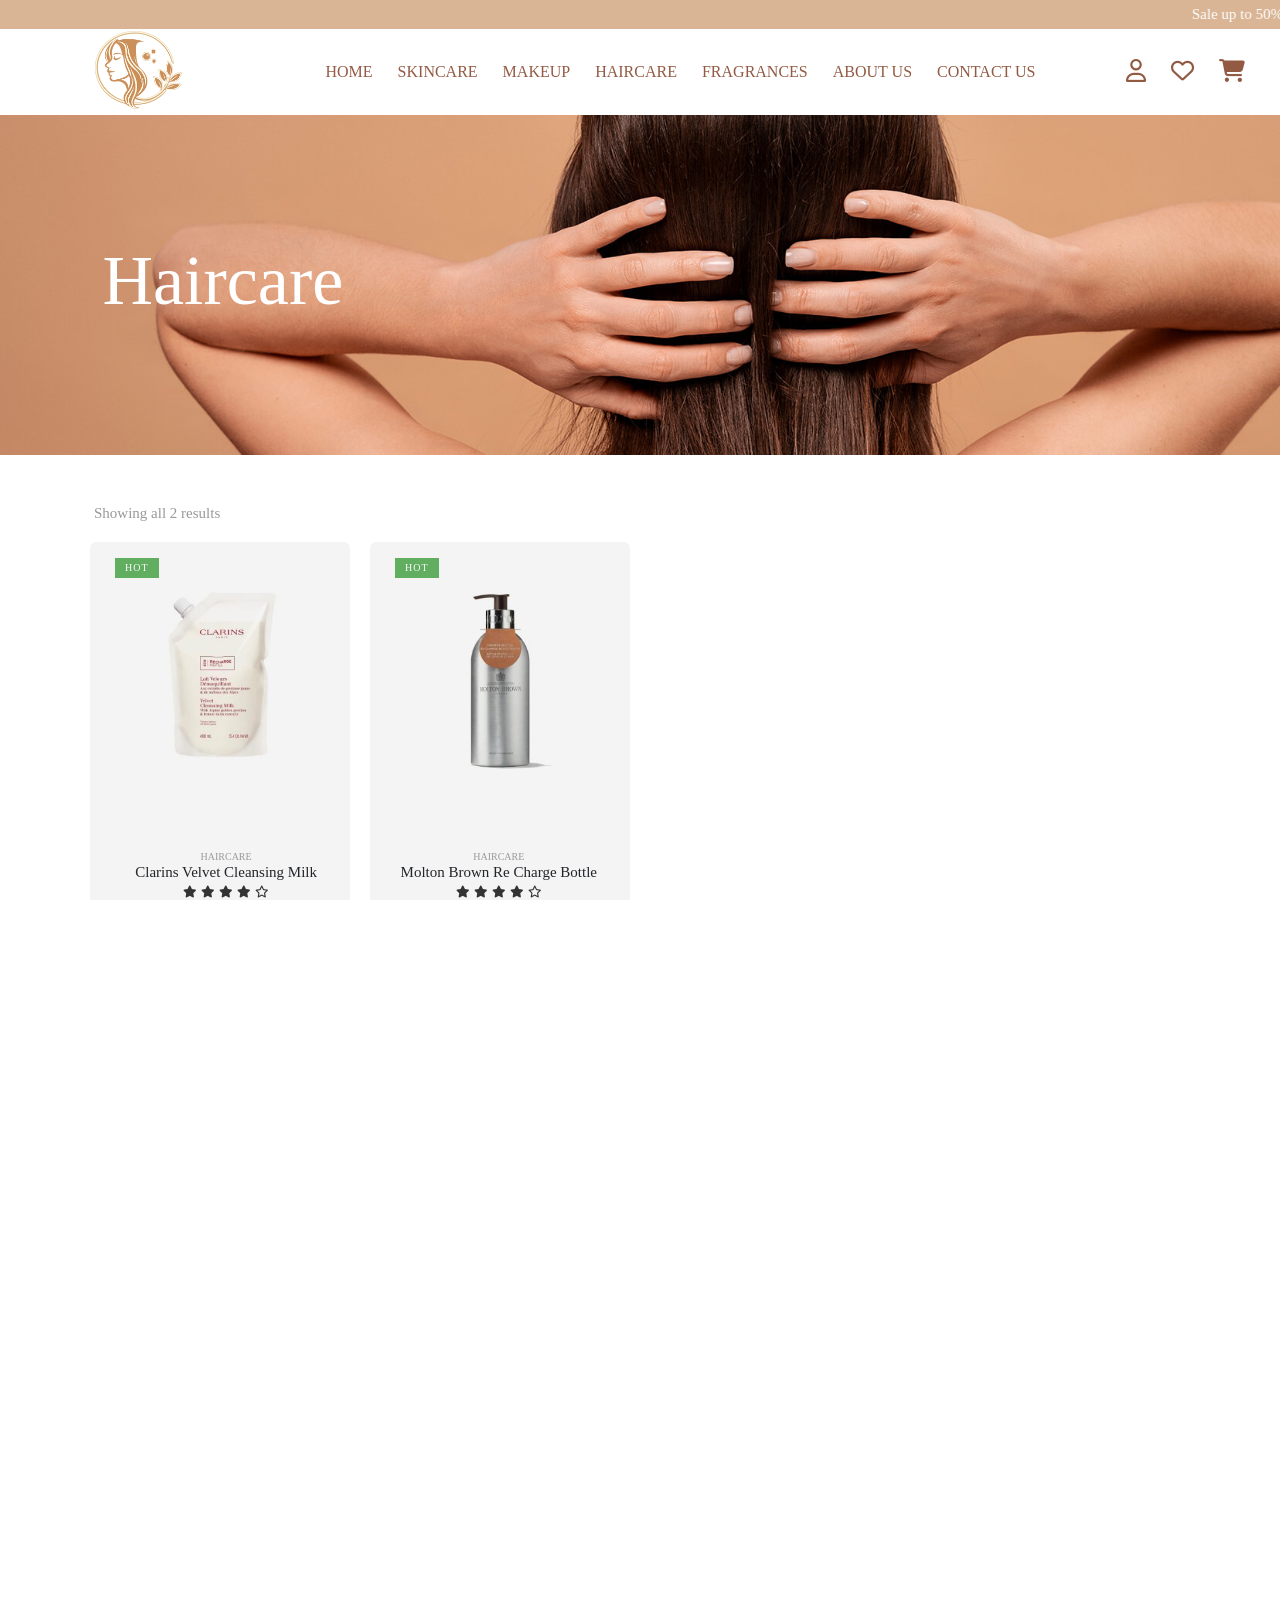
<file: haircare.html>
<!DOCTYPE html>
<html lang="en">
<head>
    <meta charset="UTF-8">
    <meta name="viewport" content="width=device-width, initial-scale=1.0">
    <title>Haircare - Lavish Charm</title>
    <link rel="stylesheet" href="Assests/css/style.css">
    <link rel="stylesheet" href="Assests/css/haircare.css">
    <link rel="stylesheet" href="https://cdnjs.cloudflare.com/ajax/libs/font-awesome/6.4.2/css/all.min.css" integrity="sha512-pap+X+0+0+..." crossorigin="anonymous" referrerpolicy="no-referrer" />
    <link rel="icon" href="Assests/Images/logo/logo.png" type="image/x-icon">
</head>
<body>
    <header>
        <marquee behavior="" direction="">Sale up to 50% OFF on selected items *</marquee>
        <nav>
            <div class="logo">
                <img src="Assests/Images/logo/logo.png" alt="">
            </div>
            <div class="menu-links">
                <ul>
                    <li><a href="index.html">HOME</a></li>
                    <li><a href="skincare.html">SKINCARE</a></li>
                    <li><a href="makeup.html">MAKEUP</a></li>
                    <li><a href="haircare.html">HAIRCARE</a></li>
                    <li><a href="fragrance.html">FRAGRANCES</a></li>
                    <li><a href="about.html">ABOUT US</a></li>
                    <li><a href="contact.html">CONTACT US</a></li>
                </ul>
            </div>
            <div class="icons">
                <ul>
                    <li><a href="myaccount.html" title="My Account"><i class="fa-regular fa-user"></i></a></li>
                    <li><a href="" title="Wishlist"><i class="fa-regular fa-heart"></i></a></li>
                    <li><a href="" title="Cart"><i class="fa-solid fa-cart-shopping"></i></a></li>
                </ul>
            </div>
        </nav>
    </header>
    <main>
        <!-- HERO SECTION -->
        <div class="banner">
            <div class="banner-content">
                <h1>Haircare</h1>
            </div>
        </div>
        <!-- PRODUCTS -->
         <div class="products">
            <div class="title"><h6>Showing all 2 results</h6></div>
            <div class="product-grid">
                <div class="product-card">
                    <p class="tag" style="background-color: green;">HOT</p>
                    <img src="Assests/Images/haircare/1.jpg" alt="">
                    <div class="icons">
                    <i class="fa-regular fa-heart" title="Add to wishlist">
                    </i><i class="fa-brands fa-sistrix" title="Quick View"></i>
                   </div>
                    <button class="btn">ADD TO CART</button>
                    <div class="content">
                    <a href="haircare.html">HAIRCARE</a>
                    <p>Clarins Velvet Cleansing Milk</p>
                    <div class="icon" title="4.00">
                        <i class="fa-solid fa-star"></i>
                        <i class="fa-solid fa-star"></i>
                        <i class="fa-solid fa-star"></i>
                        <i class="fa-solid fa-star"></i>
                        <i class="fa-regular fa-star"></i>
                    </div>
                    <p class="price">$30.50</p>
                    </div>
                </div>
                <div class="product-card">
                    <p class="tag" style="background-color: green;">HOT</p>
                    <img src="Assests/Images/haircare/2.jpg" alt="">
                    <div class="icons">
                    <i class="fa-regular fa-heart" title="Add to wishlist">
                    </i><i class="fa-brands fa-sistrix" title="Quick View"></i>
                   </div>
                    <button class="btn">ADD TO CART</button>
                    <div class="content">
                    <a href="haircare.html">HAIRCARE</a>
                    <p>Molton Brown Re Charge Bottle</p>
                    <div class="icon" title="4.00">
                        <i class="fa-solid fa-star"></i>
                        <i class="fa-solid fa-star"></i>
                        <i class="fa-solid fa-star"></i>
                        <i class="fa-solid fa-star"></i>
                        <i class="fa-regular fa-star"></i>
                    </div>
                    <p class="price">$12.00 – $90.00</p>
                    </div>
                </div>
            </div>

         </div>
         <!-- MARQUEE -->
        <marquee class="marquee">
            <i class="fa-regular fa-circle"></i>Shop New Arrivals
            <i class="fa-regular fa-circle"></i>Pay With Multiple Credit Cards
            <i class="fa-regular fa-circle"></i>30% off if you spend $100 or more!
            <i class="fa-regular fa-circle"></i>Shop New Arrivals
            <i class="fa-regular fa-circle"></i>Pay With Multiple Credit Cards
            <i class="fa-regular fa-circle"></i>30% off if you spend $100 or more!
            <i class="fa-regular fa-circle"></i>Shop New Arrivals
            <i class="fa-regular fa-circle"></i>Pay With Multiple Credit Cards
            <i class="fa-regular fa-circle"></i>30% off if you spend $100 or more!
            <i class="fa-regular fa-circle"></i>Shop New Arrivals
            <i class="fa-regular fa-circle"></i>Pay With Multiple Credit Cards
            <i class="fa-regular fa-circle"></i>30% off if you spend $100 or more!
            <i class="fa-regular fa-circle"></i>Shop New Arrivals
            <i class="fa-regular fa-circle"></i>Pay With Multiple Credit Cards
            <i class="fa-regular fa-circle"></i>30% off if you spend $100 or more!
            <i class="fa-regular fa-circle"></i>Shop New Arrivals
            <i class="fa-regular fa-circle"></i>Pay With Multiple Credit Cards
            <i class="fa-regular fa-circle"></i>30% off if you spend $100 or more!
        </marquee>
    <!-- CONTENT GALLERY -->
        <div class="content-gallery">
            <div class="row">
                <div class="card card-one">
                    <div class="content">
                        <div class="text">
                        <p>Beauty That Inspires</p>
                        <h4>Premium<br>Cosmetics</h4>
                    </div>
                    <div class="offer">
                        <span>UP<br>TO</span>
                        <h5>25</h5>
                        <span>%<br>OFF</span>
                    </div>
                    </div>
                    <div class="card-img">
                        <img src="Assests/Images/brands/banner-brand-1.png" alt="">
                    </div>
                    <a href="">SHOP now</a>
                </div>

                <div class="card card-two">
                    <div class="text">
                        <p>Inside and Out</p>
                        <h4>Skin Routine</h4>
                        <h6>EFFORTLESS CONFIDENCE EVERY DAY</h6>
                    </div>
                    <a href="">SHOP now</a>
                </div>

                <div class="card card-three">
                    <div class="content">
                    <div class="text">
                        <p>Radiate Beauty</p>
                        <h4>Shine Beautifully</h4>
                    </div>
                    <div class="offer">
                        <span>UP<br>TO</span>
                        <h5>50</h5>
                        <span>%<br>OFF</span>
                    </div>
                    <div class="card-img">
                        <img src="Assests/Images/brands/banner-brand-2.png" alt="">
                    </div>
                    </div>
                    <a href="">SHOP now</a>
                </div>
            </div>
        </div>

    <!-- Subscription-area -->
        <div class="subscription-area">
            <div class="subscription-box">
                <div class="heading">
                    <h2>Get 10% OFF in Your First Order</h2>
                </div>
                <div class="input-area">
                    <input type="email" placeholder="E-mail">
                    <a href="">SUBSCRIBE</a>
                </div>
                <p>By subscribing, you agree to our <span style="text-decoration: underline; cursor: pointer;">Terms of Use</span> and <span style="text-decoration: underline; cursor: pointer;">Privacy Policy.</span></p>
            </div>
        </div> 
    </main>
    <footer>
        <div class="container">
            <div class="row">
                <div class="footer-col footer-intro">
                    <div class="logo">
                        <img src="Assests/Images/logo/logo.png" alt="">
                    </div>
                    <div class="footer-cont">
                        <h2>LAVISH CHARM</h2>
                       <div class="footer-social">
                        <a href="https://www.facebook.com/"><i class="fa-brands fa-facebook-f" title="Facebook"></i></a>
                        <a href="https://x.com/home"><i class="fa-brands fa-x-twitter" title="Twitter"></i></a>
                        <a href="https://www.instagram.com/"><i class="fa-brands fa-instagram" title="Instagram"></i></a>
                      </div>
                    </div>
                </div>
                <div class="footer-col">
                    <h3>SHOP</h3>
                    <div class="links">
                        <a href="skincare.html">Skincare</a>
                        <a href="makeup.html">Makeup</a>
                        <a href="haircare.html">Haircare</a>
                        <a href="fragrance.html">Fragrance</a>
                    </div>
                </div>
                <div class="footer-col">
                    <h3>OUR WORLD</h3>
                    <div class="links">
                        <a href="about.html">About Us</a>
                        <a href="contact.html">Contact Us</a>
                        <a href="">Our Stores</a>
                        <a href="">Blog</a>
                    </div>
                </div>
                <div class="footer-col">
                    <h3>SUPPORT</h3>
                    <div class="links">
                        <a href="">Help & FAQs</a>
                        <a href="Assests/css/myaccount.css">Login / Register</a>
                        <a href="">Track Your Order</a>
                        <a href="">Shipping & Returns</a>
                    </div>
                </div>
                <div class="footer-col">
                    <h3>CONNECT US</h3>
                    <p>lavishcharm@lavishcharm.com</p>
                    <p>(800) 123-4567</p>
                    <p>100 Porto Ave TF, New York, USA</p>
                    <div class="pay-icon">
                        <i class="fa-brands fa-stripe"></i>
                        <i class="fa-brands fa-amazon-pay"></i>
                        <i class="fa-brands fa-paypal"></i>
                        <i class="fa-brands fa-cc-visa"></i>
                    </div>
                </div>
            </div>
            <div class="footer-end">
            <p class="copyright"> © 2026 <i> Lavish Charm</i>. All rights reserved.</p>
            <div class="legal-links">
                    <a href="#">Privacy Policy</a>
                    <span style="color: #555555;">|</span>
                    <a href="#">Terms & Conditions</a>
            </div>
            </div>
        </div>

    </footer>
</body>
</file>
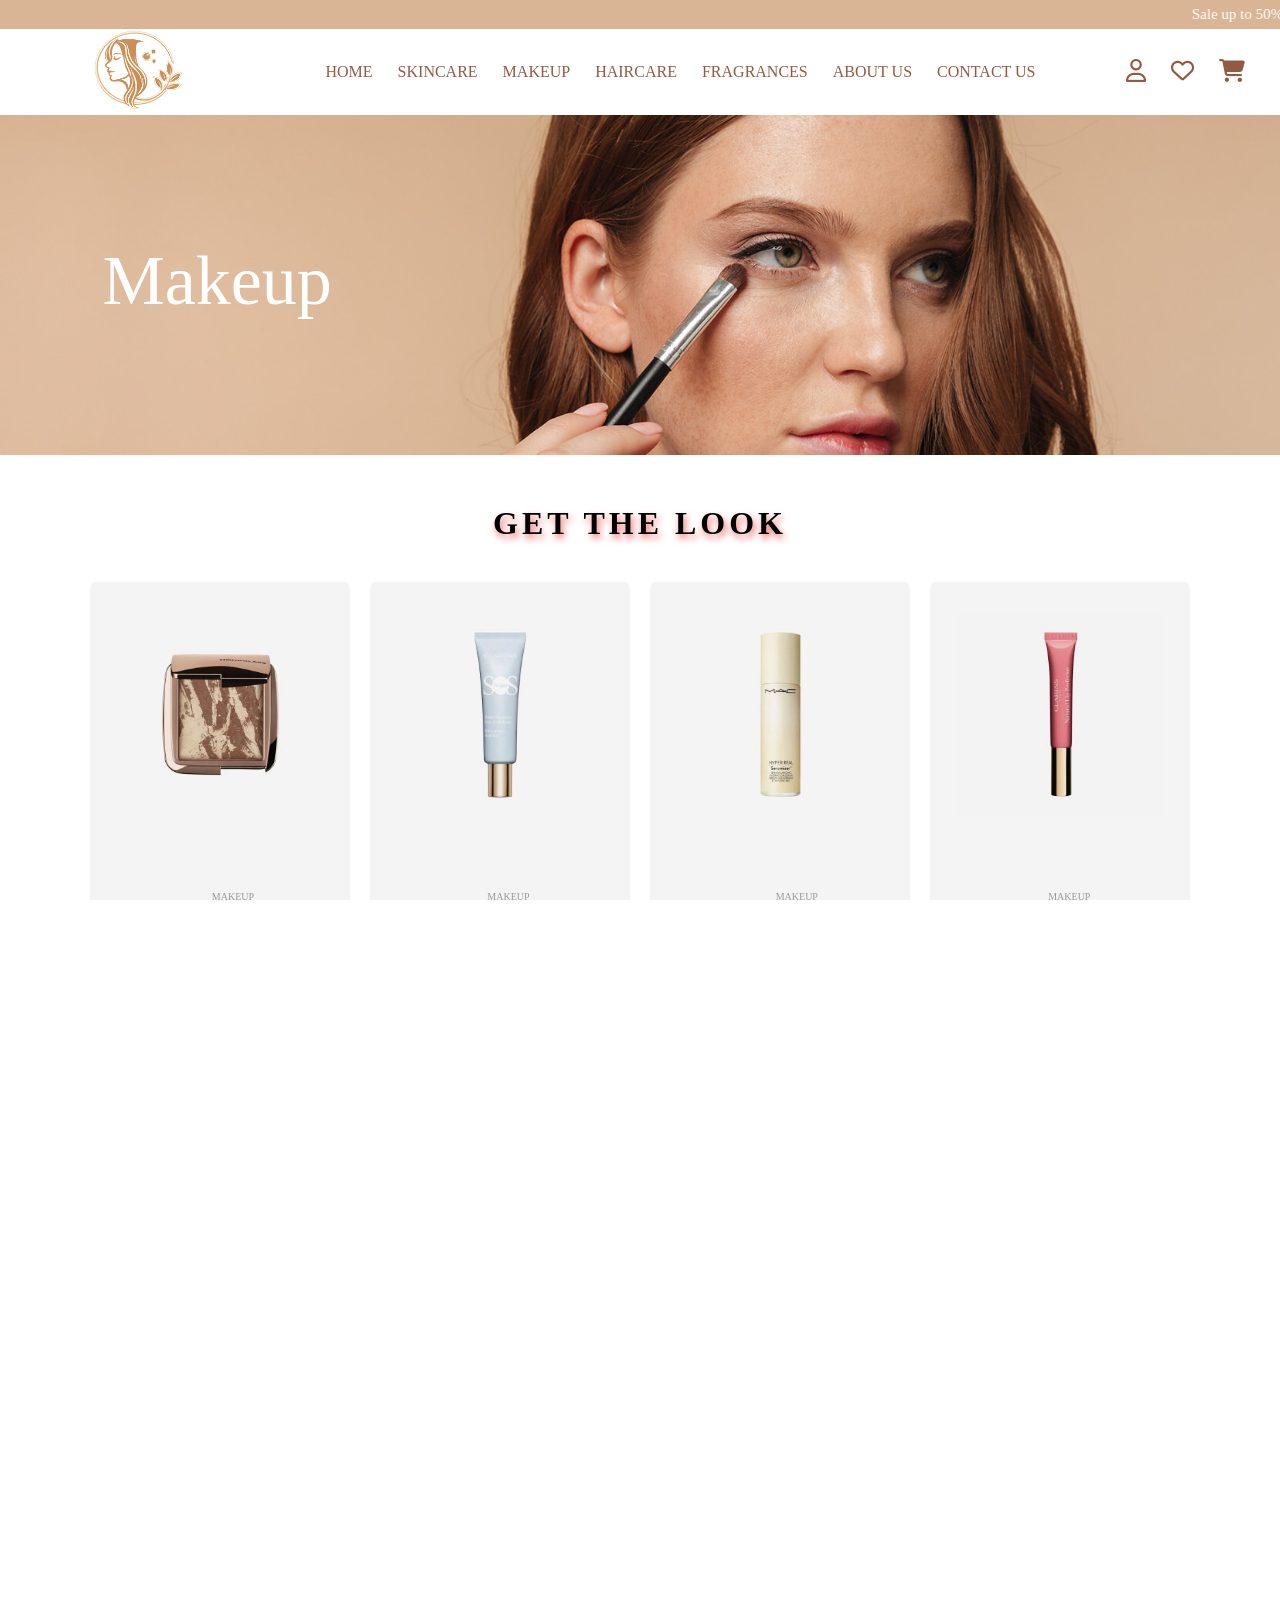
<file: makeup.html>
<!DOCTYPE html>
<html lang="en">
<head>
  <meta charset="UTF-8">
  <meta name="viewport" content="width=device-width, initial-scale=1.0">
  <title>Makeup - Lavish Charm</title>
  <link rel="stylesheet" href="Assests/css/style.css">
  <link rel="stylesheet" href="Assests/css/makeup.css">
  <link rel="stylesheet" href="https://cdnjs.cloudflare.com/ajax/libs/font-awesome/6.4.2/css/all.min.css" integrity="sha512-pap+X+0+0+..." crossorigin="anonymous" referrerpolicy="no-referrer" />
  <link rel="icon" href="Assests/Images/logo/logo.png" type="image/x-icon">
</head>
<body>
  <header>
        <marquee behavior="" direction="">Sale up to 50% OFF on selected items *</marquee>
        <nav>
            <div class="logo">
                <img src="Assests/Images/logo/logo.png" alt="">
            </div>
            <div class="menu-links">
                <ul>
                    <li><a href="index.html">HOME</a></li>
                    <li><a href="skincare.html">SKINCARE</a></li>
                    <li><a href="makeup.html">MAKEUP</a></li>
                    <li><a href="haircare.html">HAIRCARE</a></li>
                    <li><a href="fragrance.html">FRAGRANCES</a></li>
                    <li><a href="about.html">ABOUT US</a></li>
                    <li><a href="contact.html">CONTACT US</a></li>
                </ul>
            </div>
            <div class="icons">
                <ul>
                    <li><a href="myaccount.html" title="My Account"><i class="fa-regular fa-user"></i></a></li>
                    <li><a href="" title="Wishlist"><i class="fa-regular fa-heart"></i></a></li>
                    <li><a href="" title="Cart"><i class="fa-solid fa-cart-shopping"></i></a></li>
                </ul>
            </div>
        </nav>
    </header>
  <main>
     <!-- HERO SECTION -->
    <div class="banner">
            <div class="banner-content">
                <h1>Makeup</h1>
            </div>
        </div>

  <!-- PRODUCTS STARTING FROM HERE -->
   <div class="products">
    <div class="title"><h1>Get the Look</h1></div>
    <div class="product-grid">
                <div class="product-card">
                    <img src="Assests/Images/homepage/pr3.jpg" alt="">
                    <div class="icons">
                    <i class="fa-regular fa-heart">
                    </i><i class="fa-brands fa-sistrix"></i>
                   </div>
                    <button class="btn">ADD TO CART</button>
                    <div class="content">
                        <a href="makeup.html">MAKEUP</a>
                    <p>Hourglass Ambient Bronzer</p>
                    <div class="icon" title="4.00">
                        <i class="fa-solid fa-star"></i>
                        <i class="fa-solid fa-star"></i>
                        <i class="fa-solid fa-star"></i>
                        <i class="fa-solid fa-star"></i>
                        <i class="fa-regular fa-star"></i>
                    </div>
                    <p class="price">$20.00</p>
                    </div>
                </div>
                <div class="product-card">
                    <img src="Assests/Images/makeup/1.jpg" alt="">
                    <div class="icons">
                    <i class="fa-regular fa-heart">
                    </i><i class="fa-brands fa-sistrix"></i>
                   </div>
                    <button class="btn">ADD TO CART</button>
                    <div class="content">
                    <a href="makeup.html">MAKEUP</a>
                    <p>Clarins Sos Primer Matifying</p>
                    <div class="icon" title="4.00">
                        <i class="fa-solid fa-star"></i>
                        <i class="fa-solid fa-star"></i>
                        <i class="fa-solid fa-star"></i>
                        <i class="fa-solid fa-star"></i>
                        <i class="fa-regular fa-star"></i>
                    </div>
                    <p class="price">$25.00</p>
                </div>
                </div>
                <div class="product-card">
                    <img src="Assests/Images/homepage/pr2.jpg" alt="">
                    <div class="icons">
                    <i class="fa-regular fa-heart">
                    </i><i class="fa-brands fa-sistrix"></i>
                   </div>
                    <button class="btn">ADD TO CART</button>
                    <div class="content">
                    <a href="makeup.html">MAKEUP</a>
                    <p>Mac Hyper Serumiz Spray</p>
                    <div class="icon" title="4.00">
                        <i class="fa-solid fa-star"></i>
                        <i class="fa-solid fa-star"></i>
                        <i class="fa-solid fa-star"></i>
                        <i class="fa-solid fa-star"></i>
                        <i class="fa-regular fa-star"></i>
                    </div>
                    <p class="price">$33.75</p>
                   </div>
                </div>
                <div class="product-card">
                    <img src="Assests/Images/makeup/2.jpg" alt="">
                    <div class="icons">
                    <i class="fa-regular fa-heart">
                    </i><i class="fa-brands fa-sistrix"></i>
                   </div>
                    <button class="btn">ADD TO CART</button>
                    <div class="content">
                    <a href="makeup.html">MAKEUP</a>
                    <p>Clarins Natural Lip Perfector</p>
                    <div class="icon" title="4.00">
                        <i class="fa-solid fa-star"></i>
                        <i class="fa-solid fa-star"></i>
                        <i class="fa-solid fa-star"></i>
                        <i class="fa-solid fa-star"></i>
                        <i class="fa-regular fa-star"></i>
                    </div>
                    <p class="price">$35.00</p>
                    </div>
                </div>
                <div class="product-card">
                    <img src="Assests/Images/homepage/pr5.jpg" alt="">
                    <div class="icons">
                    <i class="fa-regular fa-heart">
                    </i><i class="fa-brands fa-sistrix"></i>
                   </div>
                    <button class="btn">ADD TO CART</button>
                    <div class="content">
                        <a href="makeup.html">MAKEUP</a>
                    <p>Clariners Oil Free Primer</p>
                    <div class="icon" title="4.00">
                        <i class="fa-solid fa-star"></i>
                        <i class="fa-solid fa-star"></i>
                        <i class="fa-solid fa-star"></i>
                        <i class="fa-solid fa-star"></i>
                        <i class="fa-regular fa-star"></i>
                    </div>
                    <p class="price">$40.00</p>
                    </div>
                </div>
                <div class="product-card">
                    <img src="Assests/Images/makeup/3.jpg" alt="">
                    <div class="icons">
                    <i class="fa-regular fa-heart">
                    </i><i class="fa-brands fa-sistrix"></i>
                   </div>
                    <button class="btn">ADD TO CART</button>
                    <div class="content">
                    <a href="makeup.html">MAKEUP</a>
                    <p>Yves Saint Laurent Luxurious</p>
                    <div class="icon" title="4.00">
                        <i class="fa-solid fa-star"></i>
                        <i class="fa-solid fa-star"></i>
                        <i class="fa-solid fa-star"></i>
                        <i class="fa-solid fa-star"></i>
                        <i class="fa-regular fa-star"></i>
                    </div>
                    <p class="price">$45.25</p>
                </div>
                </div>
                <div class="product-card">
                    <img src="Assests/Images/makeup/pr4.jpg" alt="">
                    <div class="icons">
                    <i class="fa-regular fa-heart">
                    </i><i class="fa-brands fa-sistrix"></i>
                   </div>
                    <button class="btn">ADD TO CART</button>
                    <div class="content">
                    <a href="makeup.html">MAKEUP</a>
                    <p>Hourglass Sublime blush</p>
                    <div class="icon" title="4.00">
                        <i class="fa-solid fa-star"></i>
                        <i class="fa-solid fa-star"></i>
                        <i class="fa-solid fa-star"></i>
                        <i class="fa-solid fa-star"></i>
                        <i class="fa-regular fa-star"></i>
                    </div>
                    <p class="price">$46.00</p>
                   </div>
                </div>
                <div class="product-card">
                    <img src="Assests/Images/homepage/pr8.jpg" alt="">
                    <div class="icons">
                    <i class="fa-regular fa-heart">
                    </i><i class="fa-brands fa-sistrix"></i>
                   </div>
                    <button class="btn">ADD TO CART</button>
                    <div class="content">
                    <a href="makeup.html">MAKEUP</a>
                    <p>Soothing Waterproof Eye Liner</p>
                    <div class="icon" title="4.00">
                        <i class="fa-solid fa-star"></i>
                        <i class="fa-solid fa-star"></i>
                        <i class="fa-solid fa-star"></i>
                        <i class="fa-solid fa-star"></i>
                        <i class="fa-regular fa-star"></i>
                    </div>
                    <p class="price">$49.50</p>
                    </div>
                </div>
                <div class="product-card">
                    <img src="Assests/Images/makeup/5.jpg" alt="">
                    <div class="icons">
                    <i class="fa-regular fa-heart">
                    </i><i class="fa-brands fa-sistrix"></i>
                   </div>
                    <button class="btn">ADD TO CART</button>
                    <div class="content">
                    <a href="makeup.html">MAKEUP</a>
                    <p>Mac Cosmetics Lipstick</p>
                    <div class="icon" title="4.00">
                        <i class="fa-solid fa-star"></i>
                        <i class="fa-solid fa-star"></i>
                        <i class="fa-solid fa-star"></i>
                        <i class="fa-solid fa-star"></i>
                        <i class="fa-regular fa-star"></i>
                    </div>
                    <p class="price">$49.50</p>
                    </div>
                </div>
                <div class="product-card">
                    <img src="Assests/Images/makeup/6.jpg" alt="">
                    <div class="icons">
                    <i class="fa-regular fa-heart">
                    </i><i class="fa-brands fa-sistrix"></i>
                   </div>
                    <button class="btn">ADD TO CART</button>
                    <div class="content">
                    <a href="makeup.html">MAKEUP</a>
                    <p>Hourglass Ambient contour</p>
                    <div class="icon" title="4.00">
                        <i class="fa-solid fa-star"></i>
                        <i class="fa-solid fa-star"></i>
                        <i class="fa-solid fa-star"></i>
                        <i class="fa-solid fa-star"></i>
                        <i class="fa-regular fa-star"></i>
                    </div>
                    <p class="price">$49.50</p>
                    </div>
                </div>
                <div class="product-card">
                    <img src="Assests/Images/makeup/7.jpg" alt="">
                    <div class="icons">
                    <i class="fa-regular fa-heart">
                    </i><i class="fa-brands fa-sistrix"></i>
                   </div>
                    <button class="btn">ADD TO CART</button>
                    <div class="content">
                    <a href="makeup.html">MAKEUP</a>
                    <p>Estee Lauder Hydra Tint</p>
                    <div class="icon" title="4.00">
                        <i class="fa-solid fa-star"></i>
                        <i class="fa-solid fa-star"></i>
                        <i class="fa-solid fa-star"></i>
                        <i class="fa-solid fa-star"></i>
                        <i class="fa-regular fa-star"></i>
                    </div>
                    <p class="price">$49.50</p>
                    </div>
                </div>
                <div class="product-card">
                    <img src="Assests/Images/makeup/8.jpg" alt="">
                    <div class="icons">
                    <i class="fa-regular fa-heart">
                    </i><i class="fa-brands fa-sistrix"></i>
                   </div>
                    <button class="btn">ADD TO CART</button>
                    <div class="content">
                    <a href="makeup.html">MAKEUP</a>
                    <p>Macstack Legit Mascara</p>
                    <div class="icon" title="4.00">
                        <i class="fa-solid fa-star"></i>
                        <i class="fa-solid fa-star"></i>
                        <i class="fa-solid fa-star"></i>
                        <i class="fa-solid fa-star"></i>
                        <i class="fa-regular fa-star"></i>
                    </div>
                    <p class="price">$49.50</p>
                    </div>
                </div>
            </div>
   </div>
  
   <!-- MARQUEE -->
   <marquee class="marquee">
            <i class="fa-regular fa-circle"></i>Shop New Arrivals
            <i class="fa-regular fa-circle"></i>Pay With Multiple Credit Cards
            <i class="fa-regular fa-circle"></i>30% off if you spend $100 or more!
            <i class="fa-regular fa-circle"></i>Shop New Arrivals
            <i class="fa-regular fa-circle"></i>Pay With Multiple Credit Cards
            <i class="fa-regular fa-circle"></i>30% off if you spend $100 or more!
            <i class="fa-regular fa-circle"></i>Shop New Arrivals
            <i class="fa-regular fa-circle"></i>Pay With Multiple Credit Cards
            <i class="fa-regular fa-circle"></i>30% off if you spend $100 or more!
            <i class="fa-regular fa-circle"></i>Shop New Arrivals
            <i class="fa-regular fa-circle"></i>Pay With Multiple Credit Cards
            <i class="fa-regular fa-circle"></i>30% off if you spend $100 or more!
            <i class="fa-regular fa-circle"></i>Shop New Arrivals
            <i class="fa-regular fa-circle"></i>Pay With Multiple Credit Cards
            <i class="fa-regular fa-circle"></i>30% off if you spend $100 or more!
            <i class="fa-regular fa-circle"></i>Shop New Arrivals
            <i class="fa-regular fa-circle"></i>Pay With Multiple Credit Cards
            <i class="fa-regular fa-circle"></i>30% off if you spend $100 or more!
        </marquee>

    <!-- CONTENT GALLERY -->

        <div class="content-gallery">
            <div class="row">
                <div class="card card-one">
                    <div class="content">
                        <div class="text">
                        <p>Beauty That Inspires</p>
                        <h4>Premium<br>Cosmetics</h4>
                    </div>
                    <div class="offer">
                        <span>UP<br>TO</span>
                        <h5>25</h5>
                        <span>%<br>OFF</span>
                    </div>
                    </div>
                    <div class="card-img">
                        <img src="Assests/Images/brands/banner-brand-1.png" alt="">
                    </div>
                    <a href="">SHOP now</a>
                </div>

                <div class="card card-two">
                    <div class="text">
                        <p>Inside and Out</p>
                        <h4>Skin Routine</h4>
                        <h6>EFFORTLESS CONFIDENCE EVERY DAY</h6>
                    </div>
                    <a href="">SHOP now</a>
                </div>

                <div class="card card-three">
                    <div class="content">
                    <div class="text">
                        <p>Radiate Beauty</p>
                        <h4>Shine Beautifully</h4>
                    </div>
                    <div class="offer">
                        <span>UP<br>TO</span>
                        <h5>50</h5>
                        <span>%<br>OFF</span>
                    </div>
                    <div class="card-img">
                        <img src="Assests/Images/brands/banner-brand-2.png" alt="">
                    </div>
                    </div>
                    <a href="">SHOP now</a>
                </div>
            </div>
        </div>

        <!-- Subscription-area -->
          <div class="subscription-area">
            <div class="subscription-box">
                <div class="heading">
                    <h2>Get 10% OFF in Your First Order</h2>
                </div>
                <div class="input-area">
                    <input type="email" placeholder="E-mail">
                    <a href="">SUBSCRIBE</a>
                </div>
                <p>By subscribing, you agree to our <span style="text-decoration: underline; cursor: pointer;">Terms of Use</span> and <span style="text-decoration: underline; cursor: pointer;">Privacy Policy.</span></p>
            </div>
          </div> 
  </main>
  <footer>
        <div class="container">
            <div class="row">
                <div class="footer-col footer-intro">
                    <div class="logo">
                        <img src="Assests/Images/logo/logo.png" alt="">
                    </div>
                    <div class="footer-cont">
                        <h2>LAVISH CHARM</h2>
                       <div class="footer-social">
                        <a href="https://www.facebook.com/"><i class="fa-brands fa-facebook-f" title="Facebook"></i></a>
                        <a href="https://x.com/home"><i class="fa-brands fa-x-twitter" title="Twitter"></i></a>
                        <a href="https://www.instagram.com/"><i class="fa-brands fa-instagram" title="Instagram"></i></a>
                      </div>
                    </div>
                </div>
                <div class="footer-col">
                    <h3>SHOP</h3>
                    <div class="links">
                        <a href="skincare.html">Skincare</a>
                        <a href="makeup.html">Makeup</a>
                        <a href="haircare.html">Haircare</a>
                        <a href="fragrance.html">Fragrance</a>
                    </div>
                </div>
                <div class="footer-col">
                    <h3>OUR WORLD</h3>
                    <div class="links">
                        <a href="about.html">About Us</a>
                        <a href="contact.html">Contact Us</a>
                        <a href="">Our Stores</a>
                        <a href="">Blog</a>
                    </div>
                </div>
                <div class="footer-col">
                    <h3>SUPPORT</h3>
                    <div class="links">
                        <a href="">Help & FAQs</a>
                        <a href="Assests/css/myaccount.css">Login / Register</a>
                        <a href="">Track Your Order</a>
                        <a href="">Shipping & Returns</a>
                    </div>
                </div>
                <div class="footer-col">
                    <h3>CONNECT US</h3>
                    <p>lavishcharm@lavishcharm.com</p>
                    <p>(800) 123-4567</p>
                    <p>100 Porto Ave TF, New York, USA</p>
                    <div class="pay-icon">
                        <i class="fa-brands fa-stripe"></i>
                        <i class="fa-brands fa-amazon-pay"></i>
                        <i class="fa-brands fa-paypal"></i>
                        <i class="fa-brands fa-cc-visa"></i>
                    </div>
                </div>
            </div>
            <div class="footer-end">
            <p class="copyright"> © 2026 <i> Lavish Charm</i>. All rights reserved.</p>
            <div class="legal-links">
                    <a href="#">Privacy Policy</a>
                    <span style="color: #555555;">|</span>
                    <a href="#">Terms & Conditions</a>
            </div>
            </div>
        </div>

    </footer> 



</body>
</htm
</file>
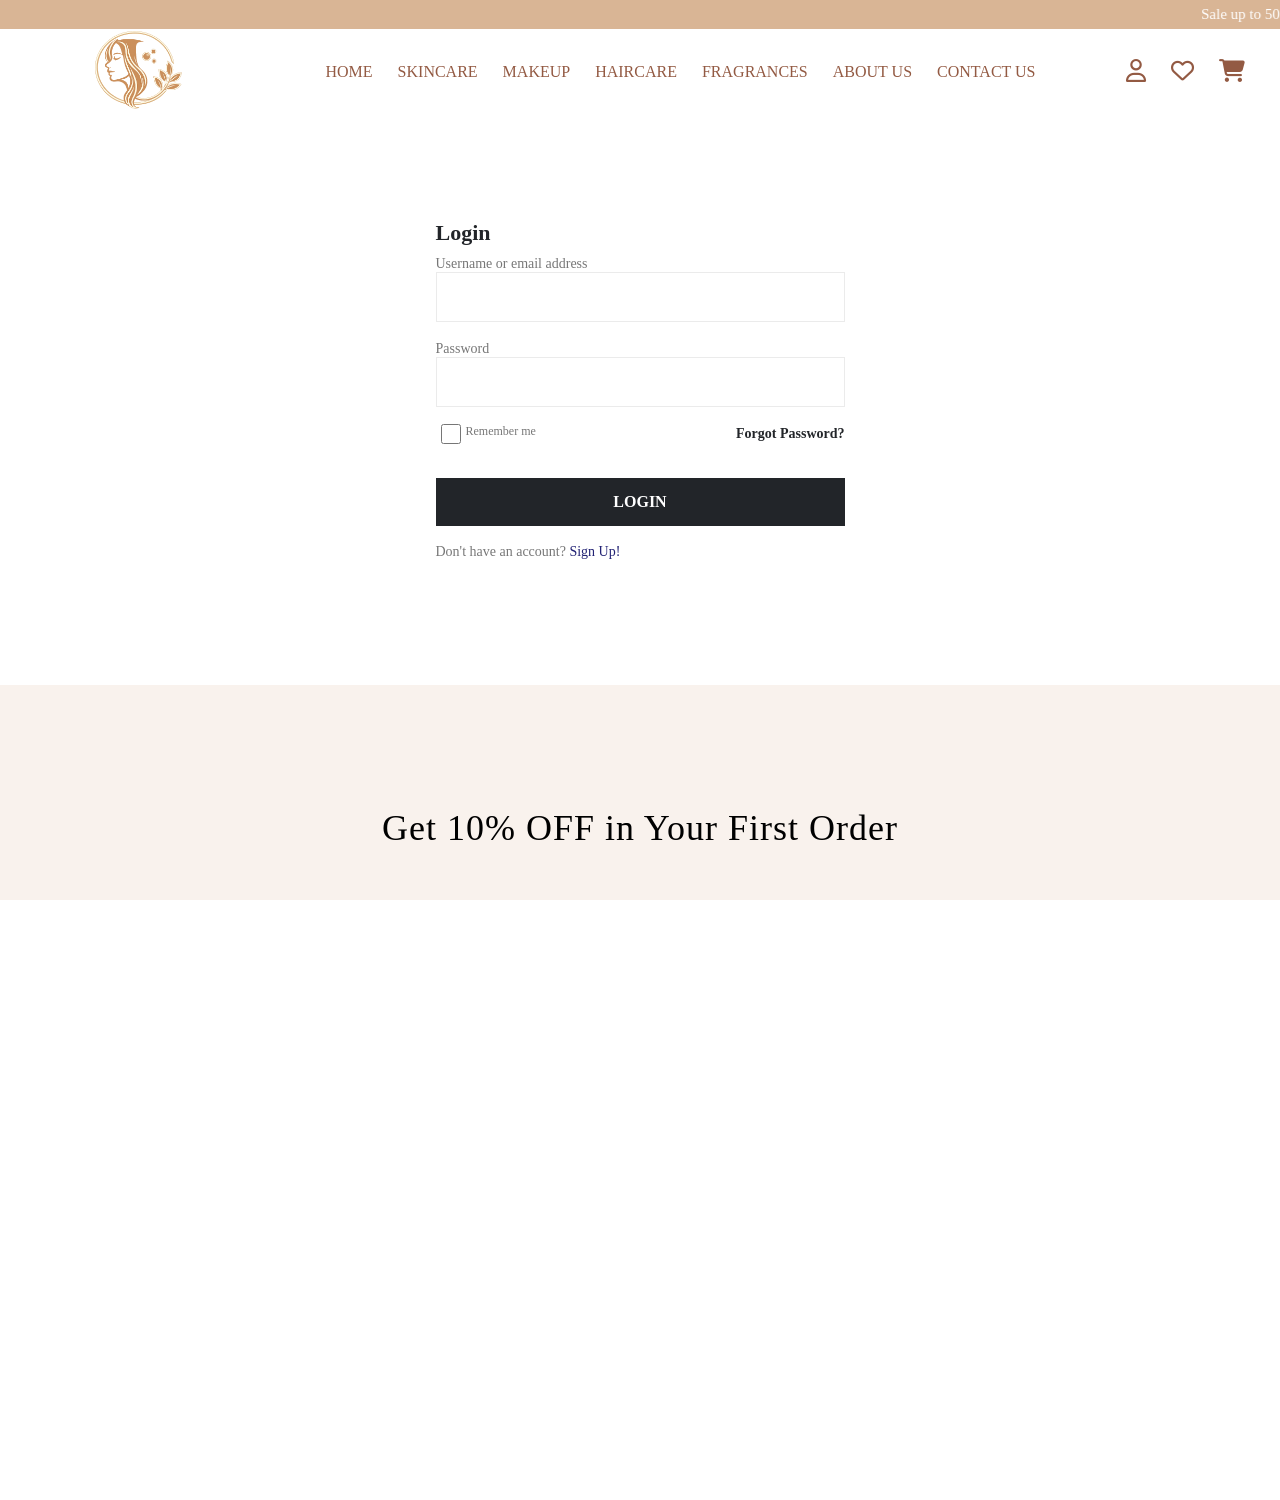
<file: myaccount.html>
<!DOCTYPE html>
<html lang="en">
<head>
    <meta charset="UTF-8">
    <meta name="viewport" content="width=device-width, initial-scale=1.0">
    <title>My Account - Lavish Charm</title>
    <link rel="stylesheet" href="Assests/css/style.css">
    <link rel="stylesheet" href="Assests/css/myaccount.css">
    <link rel="stylesheet" href="https://cdnjs.cloudflare.com/ajax/libs/font-awesome/6.4.2/css/all.min.css" integrity="sha512-pap+X+0+0+..." crossorigin="anonymous" referrerpolicy="no-referrer" />
    <link rel="icon" href="Assests/Images/logo/logo.png" type="image/x-icon">
</head>
<body>
    <header>
        <marquee behavior="" direction="">Sale up to 50% OFF on selected items *</marquee>
        <nav>
            <div class="logo">
                <img src="Assests/Images/logo/logo.png" alt="">
            </div>
            <div class="menu-links">
                <ul>
                    <li><a href="index.html">HOME</a></li>
                    <li><a href="skincare.html">SKINCARE</a></li>
                    <li><a href="makeup.html">MAKEUP</a></li>
                    <li><a href="haircare.html">HAIRCARE</a></li>
                    <li><a href="fragrance.html">FRAGRANCES</a></li>
                    <li><a href="about.html">ABOUT US</a></li>
                    <li><a href="contact.html">CONTACT US</a></li>
                </ul>
            </div>
            <div class="icons">
                <ul>
                    <li><a href="myaccount.html" title="My Account"><i class="fa-regular fa-user"></i></a></li>
                    <li><a href="" title="Wishlist"><i class="fa-regular fa-heart"></i></a></li>
                    <li><a href="" title="Cart"><i class="fa-solid fa-cart-shopping"></i></a></li>
                </ul>
            </div>
        </nav>
    </header>
    <main>
        <!-- <div class="banner">
            <div class="banner-content">
                <h1>Welcome to Lavish Charm</h1>
            </div>
        </div> -->

        <!-- LOGIN FORM -->
         <div class="myaccount">
            <div class="row">
                <form class="login">
                    <h3>Login</h3>
                    <label>Username or email address</label><br>
                    <input type="text" name="" id="" required><br>
                    <label>Password</label><br>
                    <input type="password" required>
                    <div class="checklist">
                        <div class="check">
                            <input type="checkbox" style="width: 30px; height: 20px;">
                            <label style="font-size: 12px; font-weight: 100;">Remember me</label>
                        </div>
                        <div class="forgetpass">
                            <a href="">Forgot Password?</a>
                        </div>
                    </div>
                    <a href="" class="btn">LOGIN</a>
                    <p>Don't have an account? <a href="signup.html" style="text-decoration: none; color: #222274; font-weight: 500;">Sign Up!</a></p>
                </form>
                <!-- <form class="register">
                    <h3>Register</h3>
                    <label>Email address </label><br>
                    <input type="email" required>
                    <p>A link to set a new password will be sent to your email address.</p>
                    <a href="" class="btn">REGISTER</a>
                </form> -->
            </div>
         </div>


         <!-- Subscription-area -->
          <div class="subscription-area">
            <div class="subscription-box">
                <div class="heading">
                    <h2>Get 10% OFF in Your First Order</h2>
                </div>
                <div class="input-area">
                    <input type="email" placeholder="E-mail">
                    <a href="">SUBSCRIBE</a>
                </div>
                <p>By subscribing, you agree to our <span style="text-decoration: underline; cursor: pointer;">Terms of Use</span> and <span style="text-decoration: underline; cursor: pointer;">Privacy Policy.</span></p>
            </div>
          </div>
    </main>
    <footer>
        <div class="container">
            <div class="row">
                <div class="footer-col footer-intro">
                    <div class="logo">
                        <img src="Assests/Images/logo/logo.png" alt="">
                    </div>
                    <div class="footer-cont">
                        <h2>LAVISH CHARM</h2>
                       <div class="footer-social">
                        <a href="https://www.facebook.com/"><i class="fa-brands fa-facebook-f" title="Facebook"></i></a>
                        <a href="https://x.com/home"><i class="fa-brands fa-x-twitter" title="Twitter"></i></a>
                        <a href="https://www.instagram.com/"><i class="fa-brands fa-instagram" title="Instagram"></i></a>
                      </div>
                    </div>
                </div>
                <div class="footer-col">
                    <h3>SHOP</h3>
                    <div class="links">
                        <a href="skincare.html">Skincare</a>
                        <a href="makeup.html">Makeup</a>
                        <a href="haircare.html">Haircare</a>
                        <a href="fragrance.html">Fragrance</a>
                    </div>
                </div>
                <div class="footer-col">
                    <h3>OUR WORLD</h3>
                    <div class="links">
                        <a href="about.html">About Us</a>
                        <a href="contact.html">Contact Us</a>
                        <a href="">Our Stores</a>
                        <a href="">Blog</a>
                    </div>
                </div>
                <div class="footer-col">
                    <h3>SUPPORT</h3>
                    <div class="links">
                        <a href="">Help & FAQs</a>
                        <a href="Assests/css/myaccount.css">Login / Register</a>
                        <a href="">Track Your Order</a>
                        <a href="">Shipping & Returns</a>
                    </div>
                </div>
                <div class="footer-col">
                    <h3>CONNECT US</h3>
                    <p>lavishcharm@lavishcharm.com</p>
                    <p>(800) 123-4567</p>
                    <p>100 Porto Ave TF, New York, USA</p>
                    <div class="pay-icon">
                        <i class="fa-brands fa-stripe"></i>
                        <i class="fa-brands fa-amazon-pay"></i>
                        <i class="fa-brands fa-paypal"></i>
                        <i class="fa-brands fa-cc-visa"></i>
                    </div>
                </div>
            </div>
            <div class="footer-end">
            <p class="copyright"> © 2026 <i> Lavish Charm</i>. All rights reserved.</p>
            <div class="legal-links">
                    <a href="#">Privacy Policy</a>
                    <span style="color: #555555;">|</span>
                    <a href="#">Terms & Conditions</a>
            </div>
            </div>
        </div>

    </footer> 
</body>
</file>
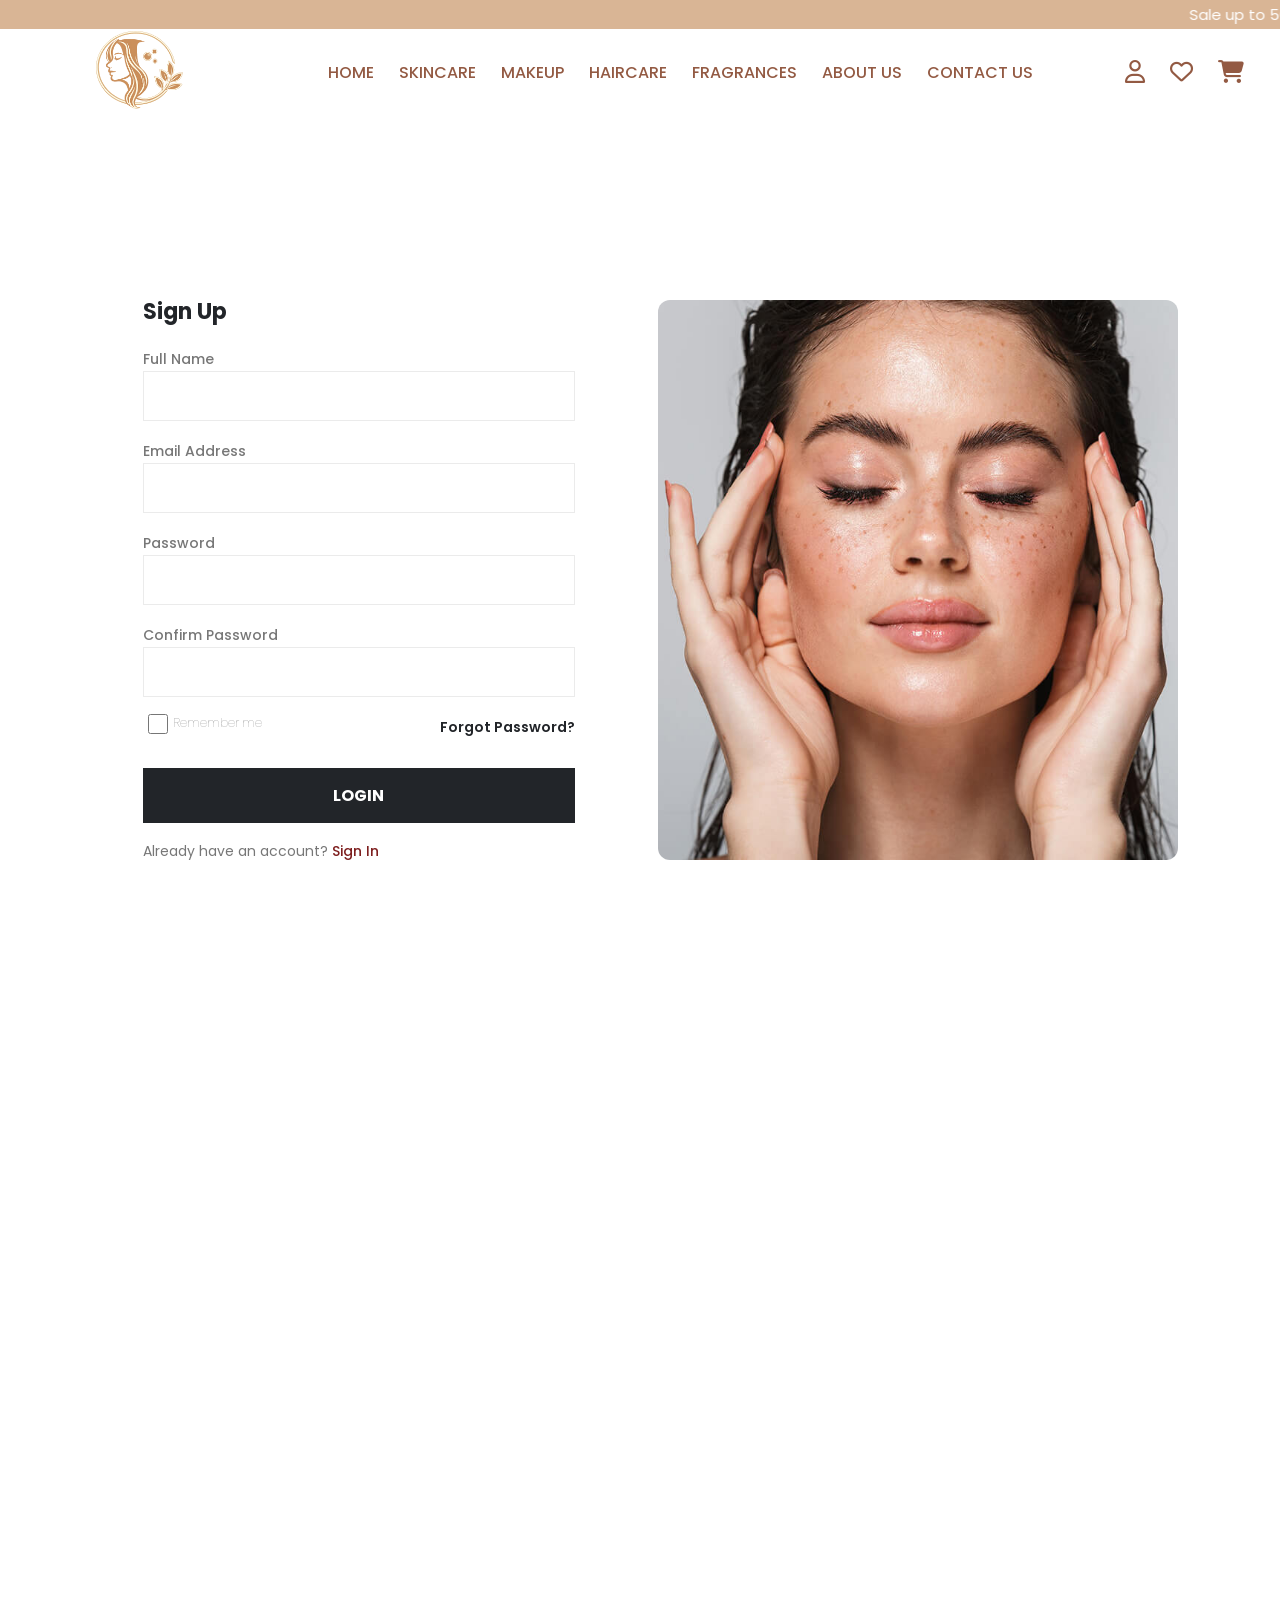
<file: signup.html>
<!DOCTYPE html>
<html lang="en">
<head>
    <meta charset="UTF-8">
    <meta name="viewport" content="width=device-width, initial-scale=1.0">
    <title>Sign Up - Lavish Charm</title>
    <link href="https://fonts.googleapis.com/css2?family=Cormorant+Garamond:ital,wght@0,500;0,600;0,700;1,400&family=Poppins:wght@300;400;500;600&display=swap" rel="stylesheet">
    <link rel="stylesheet" href="https://cdnjs.cloudflare.com/ajax/libs/font-awesome/6.4.0/css/all.min.css">
    <link rel="stylesheet" href="Assests/css/style.css">
    <link rel="stylesheet" href="Assests/css/signup.css">
    <link rel="icon" href="Assests/Images/logo/logo.png" type="image/x-icon">
</head>
<body>
    <header>
        <marquee behavior="" direction="">Sale up to 50% OFF on selected items *</marquee>
        <nav>
            <div class="logo">
                <img src="Assests/Images/logo/logo.png" alt="">
            </div>
            <div class="menu-links">
                <ul>
                    <li><a href="index.html">HOME</a></li>
                    <li><a href="skincare.html">SKINCARE</a></li>
                    <li><a href="makeup.html">MAKEUP</a></li>
                    <li><a href="haircare.html">HAIRCARE</a></li>
                    <li><a href="fragrance.html">FRAGRANCES</a></li>
                    <li><a href="about.html">ABOUT US</a></li>
                    <li><a href="contact.html">CONTACT US</a></li>
                </ul>
            </div>
            <div class="icons">
                <ul>
                    <li><a href="myaccount.html" title="My Account"><i class="fa-regular fa-user"></i></a></li>
                    <li><a href="" title="Wishlist"><i class="fa-regular fa-heart"></i></a></li>
                    <li><a href="" title="Cart"><i class="fa-solid fa-cart-shopping"></i></a></li>
                </ul>
            </div>
        </nav>
    </header>
    <main>
        <div class="form-container">
            <form>
                    <h3>Sign Up</h3>
                    <label>Full Name</label><br>
                    <input type="text" name="" id="" required><br>
                    <label>Email Address</label><br>
                    <input type="email" name="" id="" required><br>
                    <label>Password</label><br>
                    <input type="password" required><br>
                    <label>Confirm Password</label><br>
                    <input type="password" required>
                    <div class="checklist">
                        <div class="check">
                            <input type="checkbox" style="width: 30px; height: 20px;">
                            <label style="font-size: 12px; font-weight: 100;">Remember me</label>
                        </div>
                        <div class="forgetpass">
                            <a href="">Forgot Password?</a>
                        </div>
                    </div>
                    <a href="" class="btn">LOGIN</a>
                    <p>Already have an account? <a href="myaccount.html" style="text-decoration: none; color: rgb(126, 31, 31); font-weight: 500;">Sign In</a></p>
            </form>
            <div class="image">
                <img src="Assests/Images/signup/banner.jpg" alt="">
            </div>
        </div>
        <!-- Subscription-area -->
          <div class="subscription-area">
            <div class="subscription-box">
                <div class="heading">
                    <h2>Get 10% OFF in Your First Order</h2>
                </div>
                <div class="input-area">
                    <input type="email" placeholder="E-mail">
                    <a href="">SUBSCRIBE</a>
                </div>
                <p>By subscribing, you agree to our <span style="text-decoration: underline; cursor: pointer;">Terms of Use</span> and <span style="text-decoration: underline; cursor: pointer;">Privacy Policy.</span></p>
            </div>
          </div>
    </main>
    <footer>
        <div class="container">
            <div class="row">
                <div class="footer-col footer-intro">
                    <div class="logo">
                        <img src="Assests/Images/logo/logo.png" alt="">
                    </div>
                    <div class="footer-cont">
                        <h2>LAVISH CHARM</h2>
                       <div class="footer-social">
                        <a href="https://www.facebook.com/"><i class="fa-brands fa-facebook-f" title="Facebook"></i></a>
                        <a href="https://x.com/home"><i class="fa-brands fa-x-twitter" title="Twitter"></i></a>
                        <a href="https://www.instagram.com/"><i class="fa-brands fa-instagram" title="Instagram"></i></a>
                      </div>
                    </div>
                </div>
                <div class="footer-col">
                    <h3>SHOP</h3>
                    <div class="links">
                        <a href="skincare.html">Skincare</a>
                        <a href="makeup.html">Makeup</a>
                        <a href="haircare.html">Haircare</a>
                        <a href="fragrance.html">Fragrance</a>
                    </div>
                </div>
                <div class="footer-col">
                    <h3>OUR WORLD</h3>
                    <div class="links">
                        <a href="about.html">About Us</a>
                        <a href="contact.html">Contact Us</a>
                        <a href="">Our Stores</a>
                        <a href="">Blog</a>
                    </div>
                </div>
                <div class="footer-col">
                    <h3>SUPPORT</h3>
                    <div class="links">
                        <a href="">Help & FAQs</a>
                        <a href="Assests/css/myaccount.css">Login / Register</a>
                        <a href="">Track Your Order</a>
                        <a href="">Shipping & Returns</a>
                    </div>
                </div>
                <div class="footer-col">
                    <h3>CONNECT US</h3>
                    <p>lavishcharm@lavishcharm.com</p>
                    <p>(800) 123-4567</p>
                    <p>100 Porto Ave TF, New York, USA</p>
                    <div class="pay-icon">
                        <i class="fa-brands fa-stripe"></i>
                        <i class="fa-brands fa-amazon-pay"></i>
                        <i class="fa-brands fa-paypal"></i>
                        <i class="fa-brands fa-cc-visa"></i>
                    </div>
                </div>
            </div>
            <div class="footer-end">
            <p class="copyright"> © 2026 <i> Lavish Charm</i>. All rights reserved.</p>
            <div class="legal-links">
                    <a href="#">Privacy Policy</a>
                    <span style="color: #555555;">|</span>
                    <a href="#">Terms & Conditions</a>
            </div>
            </div>
        </div>

    </footer>
</body>
</file>
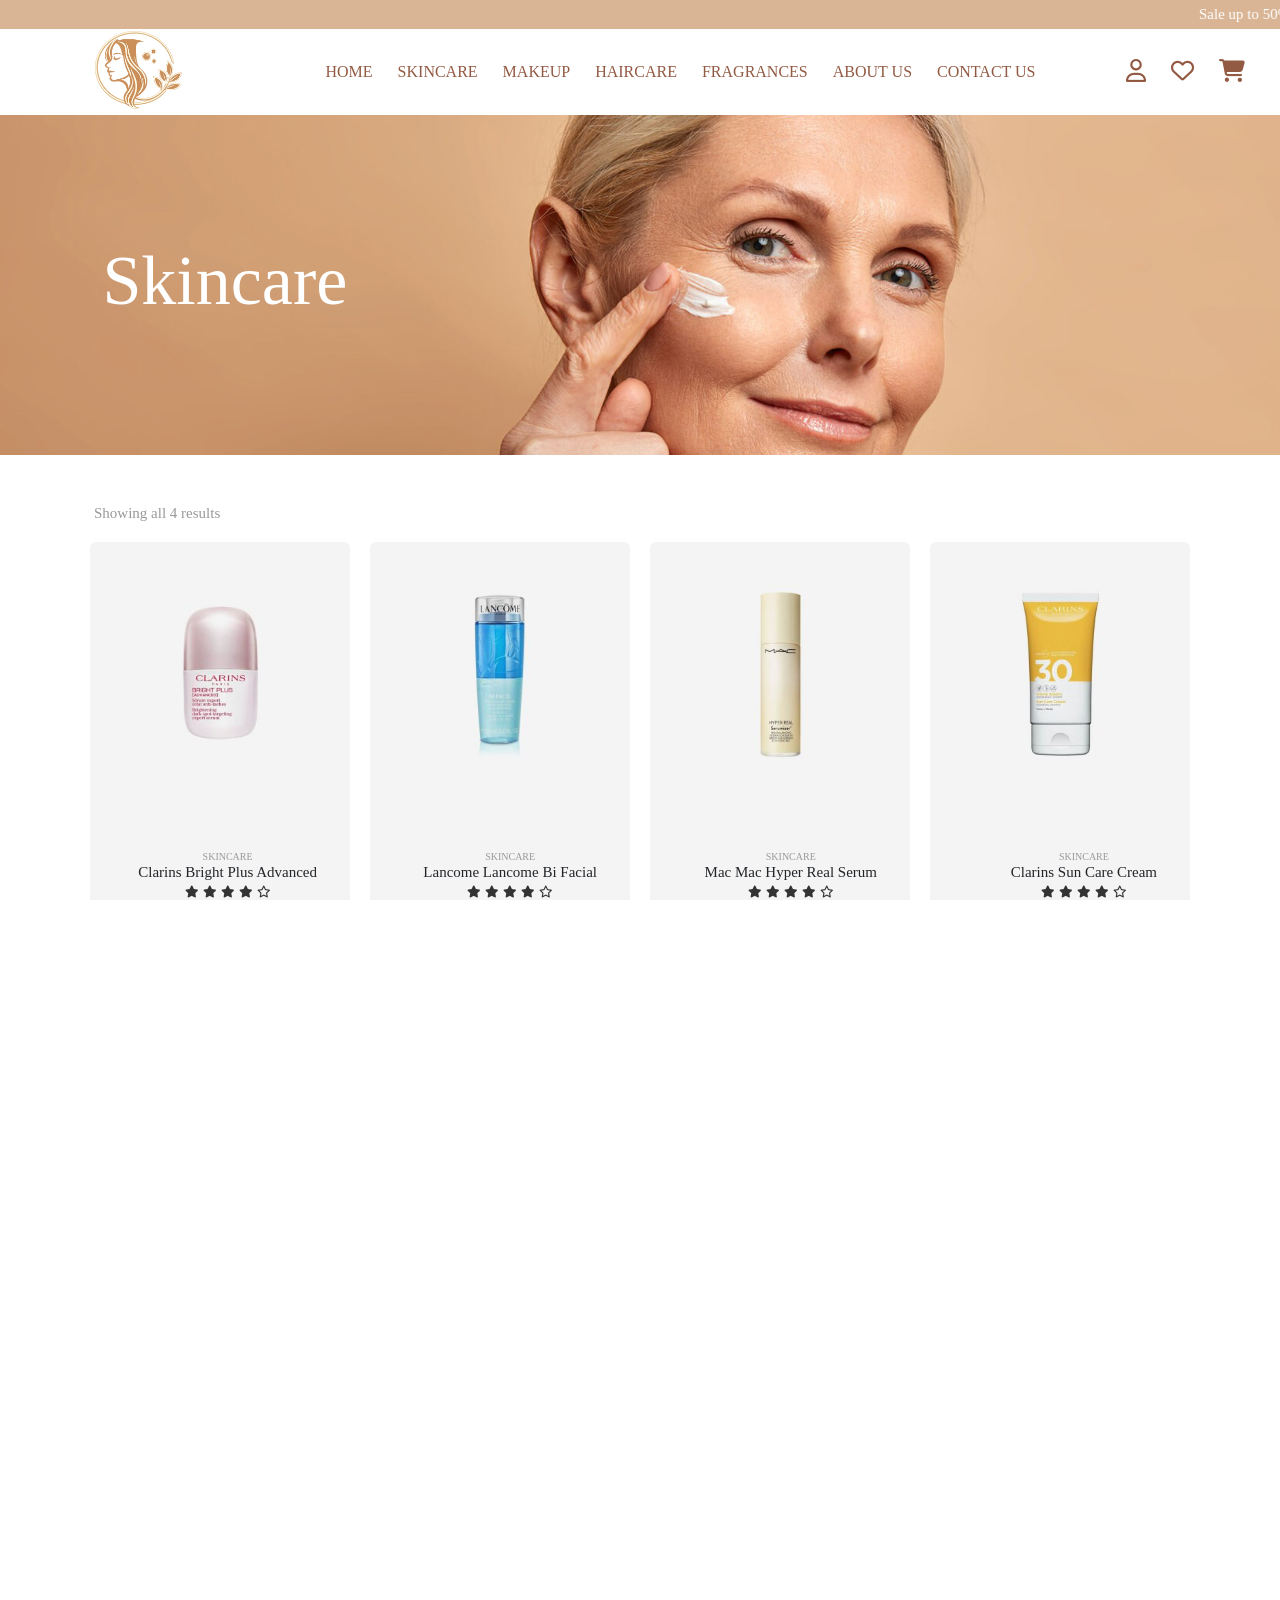
<file: skincare.html>
<!DOCTYPE html>
<html lang="en">
<head>
    <meta charset="UTF-8">
    <meta name="viewport" content="width=device-width, initial-scale=1.0">
    <title>Skincare - Lavish Charm</title>
    <link rel="stylesheet" href="Assests/css/style.css">
    <link rel="stylesheet" href="Assests/css/skincare.css">
    <link rel="stylesheet" href="https://cdnjs.cloudflare.com/ajax/libs/font-awesome/6.4.2/css/all.min.css" integrity="sha512-pap+X+0+0+..." crossorigin="anonymous" referrerpolicy="no-referrer" />
    <link rel="icon" href="Assests/Images/logo/logo.png" type="image/x-icon">
</head>
<body>
    <header>
        <marquee behavior="" direction="">Sale up to 50% OFF on selected items *</marquee>
        <nav>
            <div class="logo">
                <img src="Assests/Images/logo/logo.png" alt="">
            </div>
            <div class="menu-links">
                <ul>
                    <li><a href="index.html">HOME</a></li>
                    <li><a href="skincare.html">SKINCARE</a></li>
                    <li><a href="makeup.html">MAKEUP</a></li>
                    <li><a href="haircare.html">HAIRCARE</a></li>
                    <li><a href="fragrance.html">FRAGRANCES</a></li>
                    <li><a href="about.html">ABOUT US</a></li>
                    <li><a href="contact.html">CONTACT US</a></li>
                </ul>
            </div>
            <div class="icons">
                <ul>
                    <li><a href="myaccount.html" title="My Account"><i class="fa-regular fa-user"></i></a></li>
                    <li><a href="" title="Wishlist"><i class="fa-regular fa-heart"></i></a></li>
                    <li><a href="" title="Cart"><i class="fa-solid fa-cart-shopping"></i></a></li>
                </ul>
            </div>
        </nav>
    </header>
    <main>
        <div class="banner">
            <div class="banner-content">
                <h1>Skincare</h1>
            </div>
        </div>
        <!-- PRODUCTS -->
         <div class="products">
    <div class="title"><h6>Showing all 4 results</h6></div>
    <div class="product-grid">
                <div class="product-card">
                    <img src="Assests/Images/skincare/1.jpg" alt="">
                    <div class="icons">
                    <i class="fa-regular fa-heart">
                    </i><i class="fa-brands fa-sistrix"></i>
                   </div>
                    <button class="btn">ADD TO CART</button>
                    <div class="content">
                        <a href="skincare.html">SKINCARE</a>
                    <p>Clarins Bright Plus Advanced</p>
                    <div class="icon" title="4.00">
                        <i class="fa-solid fa-star"></i>
                        <i class="fa-solid fa-star"></i>
                        <i class="fa-solid fa-star"></i>
                        <i class="fa-solid fa-star"></i>
                        <i class="fa-regular fa-star"></i>
                    </div>
                    <p class="price">$36.00</p>
                    </div>
                </div>
                <div class="product-card">
                    <img src="Assests/Images/skincare/2.jpg" alt="">
                    <div class="icons">
                    <i class="fa-regular fa-heart">
                    </i><i class="fa-brands fa-sistrix"></i>
                   </div>
                    <button class="btn">ADD TO CART</button>
                    <div class="content">
                    <a href="skincare.html">SKINCARE</a>
                    <p>Lancome Lancome Bi Facial</p>
                    <div class="icon" title="4.00">
                        <i class="fa-solid fa-star"></i>
                        <i class="fa-solid fa-star"></i>
                        <i class="fa-solid fa-star"></i>
                        <i class="fa-solid fa-star"></i>
                        <i class="fa-regular fa-star"></i>
                    </div>
                    <p class="price">$14.00 – $20.00</p>
                </div>
                </div>
                <div class="product-card">
                    <img src="Assests/Images/skincare/3.jpg" alt="">
                    <div class="icons">
                    <i class="fa-regular fa-heart">
                    </i><i class="fa-brands fa-sistrix"></i>
                   </div>
                    <button class="btn">ADD TO CART</button>
                    <div class="content">
                    <a href="skincare.html">SKINCARE</a>
                    <p>Mac Mac Hyper Real Serum</p>
                    <div class="icon" title="4.00">
                        <i class="fa-solid fa-star"></i>
                        <i class="fa-solid fa-star"></i>
                        <i class="fa-solid fa-star"></i>
                        <i class="fa-solid fa-star"></i>
                        <i class="fa-regular fa-star"></i>
                    </div>
                    <p class="price">$25.00 – $28.00</p>
                   </div>
                </div>
                <div class="product-card">
                    <img src="Assests/Images/skincare/4.jpg" alt="">
                    <div class="icons">
                    <i class="fa-regular fa-heart">
                    </i><i class="fa-brands fa-sistrix"></i>
                   </div>
                    <button class="btn">ADD TO CART</button>
                    <div class="content">
                    <a href="skincare.html">SKINCARE</a>
                    <p>Clarins Sun Care Cream</p>
                    <div class="icon" title="4.00">
                        <i class="fa-solid fa-star"></i>
                        <i class="fa-solid fa-star"></i>
                        <i class="fa-solid fa-star"></i>
                        <i class="fa-solid fa-star"></i>
                        <i class="fa-regular fa-star"></i>
                    </div>
                    <p class="price">$15.00 – $25.00</p>
                    </div>
                </div>
            </div>
   </div>
    <!-- MARQUEE -->
        <marquee class="marquee">
            <i class="fa-regular fa-circle"></i>Shop New Arrivals
            <i class="fa-regular fa-circle"></i>Pay With Multiple Credit Cards
            <i class="fa-regular fa-circle"></i>30% off if you spend $100 or more!
            <i class="fa-regular fa-circle"></i>Shop New Arrivals
            <i class="fa-regular fa-circle"></i>Pay With Multiple Credit Cards
            <i class="fa-regular fa-circle"></i>30% off if you spend $100 or more!
            <i class="fa-regular fa-circle"></i>Shop New Arrivals
            <i class="fa-regular fa-circle"></i>Pay With Multiple Credit Cards
            <i class="fa-regular fa-circle"></i>30% off if you spend $100 or more!
            <i class="fa-regular fa-circle"></i>Shop New Arrivals
            <i class="fa-regular fa-circle"></i>Pay With Multiple Credit Cards
            <i class="fa-regular fa-circle"></i>30% off if you spend $100 or more!
            <i class="fa-regular fa-circle"></i>Shop New Arrivals
            <i class="fa-regular fa-circle"></i>Pay With Multiple Credit Cards
            <i class="fa-regular fa-circle"></i>30% off if you spend $100 or more!
            <i class="fa-regular fa-circle"></i>Shop New Arrivals
            <i class="fa-regular fa-circle"></i>Pay With Multiple Credit Cards
            <i class="fa-regular fa-circle"></i>30% off if you spend $100 or more!
        </marquee>
    <!-- CONTENT GALLERY -->
        <div class="content-gallery">
            <div class="row">
                <div class="card card-one">
                    <div class="content">
                        <div class="text">
                        <p>Beauty That Inspires</p>
                        <h4>Premium<br>Cosmetics</h4>
                    </div>
                    <div class="offer">
                        <span>UP<br>TO</span>
                        <h5>25</h5>
                        <span>%<br>OFF</span>
                    </div>
                    </div>
                    <div class="card-img">
                        <img src="Assests/Images/brands/banner-brand-1.png" alt="">
                    </div>
                    <a href="">SHOP now</a>
                </div>

                <div class="card card-two">
                    <div class="text">
                        <p>Inside and Out</p>
                        <h4>Skin Routine</h4>
                        <h6>EFFORTLESS CONFIDENCE EVERY DAY</h6>
                    </div>
                    <a href="">SHOP now</a>
                </div>

                <div class="card card-three">
                    <div class="content">
                    <div class="text">
                        <p>Radiate Beauty</p>
                        <h4>Shine Beautifully</h4>
                    </div>
                    <div class="offer">
                        <span>UP<br>TO</span>
                        <h5>50</h5>
                        <span>%<br>OFF</span>
                    </div>
                    <div class="card-img">
                        <img src="Assests/Images/brands/banner-brand-2.png" alt="">
                    </div>
                    </div>
                    <a href="">SHOP now</a>
                </div>
            </div>
        </div>

    <!-- Subscription-area -->
        <div class="subscription-area">
            <div class="subscription-box">
                <div class="heading">
                    <h2>Get 10% OFF in Your First Order</h2>
                </div>
                <div class="input-area">
                    <input type="email" placeholder="E-mail">
                    <a href="">SUBSCRIBE</a>
                </div>
                <p>By subscribing, you agree to our <span style="text-decoration: underline; cursor: pointer;">Terms of Use</span> and <span style="text-decoration: underline; cursor: pointer;">Privacy Policy.</span></p>
            </div>
        </div> 
    </main>
    <footer>
        <div class="container">
            <div class="row">
                <div class="footer-col footer-intro">
                    <div class="logo">
                        <img src="Assests/Images/logo/logo.png" alt="">
                    </div>
                    <div class="footer-cont">
                        <h2>LAVISH CHARM</h2>
                       <div class="footer-social">
                        <a href="https://www.facebook.com/"><i class="fa-brands fa-facebook-f" title="Facebook"></i></a>
                        <a href="https://x.com/home"><i class="fa-brands fa-x-twitter" title="Twitter"></i></a>
                        <a href="https://www.instagram.com/"><i class="fa-brands fa-instagram" title="Instagram"></i></a>
                      </div>
                    </div>
                </div>
                <div class="footer-col">
                    <h3>SHOP</h3>
                    <div class="links">
                        <a href="skincare.html">Skincare</a>
                        <a href="makeup.html">Makeup</a>
                        <a href="haircare.html">Haircare</a>
                        <a href="fragrance.html">Fragrance</a>
                    </div>
                </div>
                <div class="footer-col">
                    <h3>OUR WORLD</h3>
                    <div class="links">
                        <a href="about.html">About Us</a>
                        <a href="contact.html">Contact Us</a>
                        <a href="">Our Stores</a>
                        <a href="">Blog</a>
                    </div>
                </div>
                <div class="footer-col">
                    <h3>SUPPORT</h3>
                    <div class="links">
                        <a href="">Help & FAQs</a>
                        <a href="Assests/css/myaccount.css">Login / Register</a>
                        <a href="">Track Your Order</a>
                        <a href="">Shipping & Returns</a>
                    </div>
                </div>
                <div class="footer-col">
                    <h3>CONNECT US</h3>
                    <p>lavishcharm@lavishcharm.com</p>
                    <p>(800) 123-4567</p>
                    <p>100 Porto Ave TF, New York, USA</p>
                    <div class="pay-icon">
                        <i class="fa-brands fa-stripe"></i>
                        <i class="fa-brands fa-amazon-pay"></i>
                        <i class="fa-brands fa-paypal"></i>
                        <i class="fa-brands fa-cc-visa"></i>
                    </div>
                </div>
            </div>
            <div class="footer-end">
            <p class="copyright"> © 2026 <i> Lavish Charm</i>. All rights reserved.</p>
            <div class="legal-links">
                    <a href="#">Privacy Policy</a>
                    <span style="color: #555555;">|</span>
                    <a href="#">Terms & Conditions</a>
            </div>
            </div>
        </div>

    </footer>
    
</body>
</html>
</file>
<file: Assests/css/style.css>
*{
    margin: 0;
    padding: 0;
    box-sizing: border-box;
}
html, body{
    width: 100%;
    height: 100%;
    font-family:'Poppins';
    overflow-x: hidden;
}
header{
    width: 100%;
}
marquee{
    background: #D9B595;
    color: #ffff;
    font-size: 15px;
    height: 29px;
    display: flex;
    align-items: center;
}
nav{
    height: 86px;
    display: flex;
    gap:20px;
    justify-content: space-around;
    align-items: center;
    background-color: #fff;
}
.logo{
    display: flex;
    cursor: pointer;
}
.logo img{
    width: 200px;
    height: 133px;
}
nav  ul{
    list-style: none;
    display: flex;
    gap: 25px;
}
.menu-links ul a{
    text-decoration: none;
    color: #935a43;
    font-weight: 500;
}
ul a:hover{
    color:#a54323ce;
}
nav .icons a{
    font-size: 23px;
    text-decoration: none;
    color: #935a43;
}



/* OFFERS SCROLL */

.marquee{
    font-size: 20px;
    background: none;
    color: #b3b3b3;
    text-transform: uppercase;
    letter-spacing: 3px;
    font-weight: 500;
    margin-bottom: 100px;
}
.marquee i{
    font-size: 16px;
    margin: 0 24px;
}

/* CONTENT GALLERY */

.content-gallery{
    margin-top:100px;
    margin-bottom:100px;
    margin-left: 120px;
    margin-right: 120px;
}
.content-gallery .row{
    display: flex;
    align-items: center;
    gap: 25px;
    width: 100%;
}
.content-gallery .card{
    padding-left: 10px;
    padding-right:10px;
    margin-top: 10px;
    position:relative;
}
.content-gallery .row .card-one{
    background-image: url('../Images/homepage/banner-1.jpg');
    background-position: center;
    background-size: cover;
    width: 380px;
    height: 392px;
}
.content-gallery .card-one .content{
    width: 200px;
    padding: 15px;
}
.content-gallery .card .text p{
    color: rgb(255 255 255 / 70%);
    font-size: 13px;
    font-weight: 500;
    letter-spacing: 1.3px;
    margin: 0 0 11px;
}
.content-gallery .row .card h4{
    color:#ffffff;
    font-size:29px;
    font-weight: 500;
    line-height: 36px;
}
.content-gallery .card .offer{
    display: flex;
    align-items: center;
    color: #ffffff;
    font-weight: 500;
}
.content-gallery .row .offer span{
    line-height: 1;
    margin:3px 4px 0px 0px;
    font-size:11px;
}
.content-gallery .row .offer h5{
    font-size: 32px;
    font-weight: 500;
}
.content-gallery .row .card-one .card-img{
    position: absolute;
    right: 20px;
    top: 27px;
}
.card .card-img img{
    width: 80px;
    height: 31px;
}
.content-gallery .card a{
    padding: 13px 38px;
    background: #ffffff;
    color: #222222;
    text-decoration: none;
    font-weight: 500;
    text-transform: uppercase;
    letter-spacing: 2px;
    font-size: 14px;
}
.content-gallery .row .card-one a{
    position: absolute;
    bottom: 20px;
    left: 29px;
}
.content-gallery .row .card-two{
    background-image: url('../Images/homepage/banner-2.jpg');
    background-position: center;
    background-size: cover;
    width: 380px;
    height: 392px;
}
.content-gallery .row .card-two{
    padding-top:15px;
    text-align: center;
    color:#ffffff;
}
.content-gallery .card-two .text h6{
    font-size: 13px;
    font-weight: 500;
    letter-spacing: 1.3px;
 }
.content-gallery .row .card-two a{
    position: absolute;
    bottom: 20px;
    left: 94px;
}
.content-gallery .row .card-three{
    background-image: url('../Images/homepage/banner-3.jpg');
    background-position: center;
    background-size: cover;
    width: 380px;
    height: 392px;
}
.content-gallery .card-three .content{
    position: absolute;
    right: 2px;
    text-align: end;
    padding-right: 15px;
    padding-top: 15px;
}
.content-gallery .card-three .offer{
    justify-content: end;
    margin-bottom: 35px;
}
.content-gallery .row .card-three a{
    position: absolute;
    bottom: 20px;
    right: 20px;
}
.content-gallery .row a:hover{
    opacity: 0.9;
}






/* Subscription-area */

.subscription-area{
    background-color: #f9f2ed;
    padding-top:106px;
    padding-bottom:90px;
    /* margin-top: 120px; */
}
.subscription-box{
    text-align: center;
}
.subscription-box .heading{
    margin-bottom: 43px;
}
.subscription-box .heading h2{
    font-size: 36px;
    font-weight: 500;
    line-height: 75px;
    letter-spacing: 1px;
}
.subscription-box .input-area{
    margin-bottom: 30px;
}
.input-area input{
    font-size: 14px;
    padding: 8px 27px;
    margin-right: 10px;
    border: none;
    height: 56px;
    width: 380px;
}
input:focus{
    border:none;
    outline:none;
}
.subscription-area .input-area a{
    text-decoration: none;
    background-color: #222222;
    color:#fff;
    font-size: 14px;
    font-weight: 500;
    letter-spacing: 2px;
    padding: 17px 53px;
}
.subscription-area .input-area a:hover{
    opacity: 0.9;
}
.subscription-box p{
    color:#555555;
    font-size: 13px;
    font-weight: 500;
    letter-spacing: 1px;
}


/* FOOTER */
footer .container {
    margin-top: 18px;
}
footer .row{
    padding-left: 70px;
    padding-right: 70px;
    display: flex;
    background: #fff;
    align-items: center;
    justify-content: space-around;
    padding-bottom: 65px;
    border-bottom: 1px solid #e7e7e7;
}
.footer-col{
    padding-top: 122px;
}
footer .footer-intro{
    padding: 40px;
    position:relative;
}
footer .logo img{
    width: 288px;
    height: 100%;
}
footer .footer-cont{
    position: absolute;
    bottom:  -6%;
    left: 24%;
}
.footer-col .footer-social {
    text-align: center;
}
.footer-col .footer-social a{
    text-align: center;
    font-size: 18px;
    color: #2e2d2d;
}
.footer-social i{
    padding: 8px 12px;
    margin-right: 6px;
}
.footer-social i:hover{
    color: #fff;
    border-radius: 50%;
}
.fa-facebook-f:hover{
    background: #3b5a9a
}
.fa-x-twitter:hover{
    background-color: #1aa9e1;
}
.fa-instagram:hover{
    background-color: #7c4a3a;
}
.footer-col h2{
    color: #bb824f;
    font-size: 24px;
    letter-spacing: 3px;
    text-shadow: 2px 7px 7px #D9B595;
    margin-bottom: 15px;
    text-align: center;
}
.footer-col p{
    font-size: 14px;
    font-weight: 500;
    color: #555555;
    margin: 0 0 8px;
}
.footer-col h3{
    color: #222529;
    font-size: 15px;
    margin: 0 0 15px;
    letter-spacing: 2px;
}
.footer-col .links{
    display: grid;
}
.footer-col .links a{
    text-decoration: none;
    color: #555555;
    font-size: 14px;
    font-weight: 500;
    margin: 0 0 8px;
}
.footer-col p:hover , .links a:hover{
    color:#222222;
}
.footer-col .pay-icon{
    display: flex;
    justify-content: space-around;
    align-items: center;
    font-size: 18px;
    color: #2e2d2d;
    margin-top: 15px;
}
.pay-icon i{
    font-size: 18px;
    color: #663b15;
}

footer .copyright{
    color: #555555;
    text-align: center;
    padding: 13px;
    font-size: 15px;
    letter-spacing: 1px;
}
.footer-end{
    display: flex;
    justify-content: space-between;
    align-items: center;
    margin: 0px 170px;
}
.footer-end .legal-links a{
    text-decoration: none;
    color: #555555;
    font-size: 14px;
}



/* MEDIA QUERIES */
@media (max-width: 768px) {
    /* HEADER */
  header{
    position: relative;
    height: 170px;
  }
  nav{
    margin-top: 10px;
  }
  .menu-links {
    position: absolute;
    top: 127px;
    left: 30px;
    width: 100%;
  }
  nav .icons a{
    font-size: 27px;
  }

   .content-gallery{
    margin: 0;
   }
  .content-gallery .row{
    display: block;
    width: 380px;
    margin: 80px auto;
  }
  .content-gallery .row .card{
    margin-bottom: 50px;
  }


  /* FOOTER */
  footer .row{
    display: grid;
    padding: 0;
    text-align: center;
    padding-bottom: 20px;
  }
  .footer-col{
    padding-top: 35px;
  }
  .footer-col .pay-icon{
    display: block;
  }
  .pay-icon i{
    padding: 0px 10px;
  }
  .footer-end{
    margin: 0 12px;
  }
}
</file>
<file: Assests/css/index.css>
.banner {
    background-image:url('../Images/home-banner.jpg');
    background-size: cover;
    background-repeat: no-repeat;
    height:620px;
    width: 100%;
    position: relative;
}
.banner .content{
    position: absolute;
    top: 34%;
    left: 5%;
    width: 554px;
}
.banner .content h5{
    font-size: 20px;
    color: rgb(255 255 255 / 70%);
    letter-spacing: 2px;
    line-height: 28px;
    margin: 0 0 10px;
}
.banner .content h1{
    font-size: 56px;
    color: #fff;
    line-height: 63px;
    letter-spacing: 2px;
    margin-bottom: 23px;
}
.banner .content .btn{
    padding: 17px 43px;
    border: none;
    font-size: 14px;
    font-weight: 600;
    letter-spacing: 2px;
    line-height: 14px;
    background: #fff;
}
.content .btn:hover{
    background-color:#935a43;
    color: #fff;
}


/* IMAGE CAROUSEL STARTING  */
.circle-scroll {
    width: 100%;
    align-items: center;
    overflow: hidden;
    border-bottom: 1px solid #776b6b59;
}
.circle-scroll .scroll-content {
    display: flex;
    animation: scroll 38s linear infinite;
    padding: 20px 0px;
}
@keyframes scroll{
    0% {transform: translate(0%);}
    100% {transform: translate(-50%);}
}
.scroll-content .items {
    display: flex;
    align-items: center;
    margin-right: 40px;
}
.scroll-content img {
    width: 70px;
    height: 70px;
    border-radius: 50%;
    object-fit: cover;
    margin-right: 15px;
}
.items p {
    font-size: 23px;
    color: black;
    white-space: nowrap;
}


/* BEST SELLERS PRODUCT STARTING */
.products{
    margin-bottom: 60px;
}
.products .title{
    text-align: center;
    margin: 60px 0px 20px 93px;
    display: flex;
}
.products .title h3{
    font-weight: 600;
    font-size: 20px;
    letter-spacing: 2px;
    padding-right: 30px;
    text-transform: uppercase;
    text-shadow: 2px 2px 4px #E1BFA3;
    border-right: 1px solid gainsboro;
}
.products ul{
    list-style: none;
    display: flex;
    gap: 45px;
    margin-left: 30px;
}
.products ul a{
    text-decoration: none;
    color: #777777;
    font-size: 16px;
    font-weight: 500;
}
.product-grid{
    display: grid;
    grid-template-columns: repeat(4, 1fr);
    justify-content: center;
    align-items: center;
    gap: 20px;
    width: 100%;
    padding: 0px 90px;
}
.product-card{
    background-color: #f4f4f4;
    text-align: center;
    padding: 30px 25px;
    position: relative;
    height: 397px;
    border-radius: 6px;
}
.product-card .tag{
    position: absolute;
    top: 16px;
    color: #fff;
    font-size: 10px;
    padding: 3px 10px;
    letter-spacing: 1px;
    opacity: 0.6;
    cursor: pointer;
}
.product-card .icons{
    position: absolute;
    right: 24px;
    top: 27px;
    display: none;
    gap: 9px;
    align-items: center;
}
.product-card .icons i{
    font-size: 20px;
    background: #eddfd3;
    padding: 9px;
    border-radius: 50%;
    display: flex;
    justify-content: center;
    margin-bottom: 8px;
    cursor: pointer;
}
.product-card:hover .icons{
    display: block;
}
.product-card .icons i:hover{
    background-color: #0c0b0b;
    color: #fff;
}
.product-card img{
    width: 205px;
}
.product-card .btn{
    background-color: #eddfd3;
    color: #222222;
    font-size: 14px;
    font-weight: 600;
    letter-spacing: 2px;
    padding: 17px 53px;
    border:none;
    display: none;
    cursor: pointer;
}
.product-card .btn:hover{
    background-color: #0c0b0b;
    color: #fff;
}
.product-card:hover .btn{
    display:block;
}
.product-card .content{
    position: absolute;
    bottom: 16px;
    right: 33px;
}
.product-card a{
    font-size: 10px;
    color: #999999;
    text-decoration: none;
    display: block;
}
.product-card p{
    font-size: 15px;
    font-weight: 500;
    line-height: 1.35;
    color: #222529;
}
.product-card .icon{
    cursor: pointer;
}
.product-card .content .icon i{
    color: #333333;
    font-size: 12px;
}
.product-card .price {
    font-size: 17px;
    color: #444;
    letter-spacing: 1px;
}
.product-card strike{
    color: #44444487;
    font-size: 15px;
    margin-right: 10px;
}

/* SHOP BY CATEGORY */
.category {
    margin-bottom: 60px;
}
.category h2{
    font-size: 24px;
    text-transform: uppercase;
    margin-left: 140px;
    letter-spacing: 2px;
    text-shadow: 2px 2px 4px #E1BFA3;
}
.category .list{
    display: flex;
    justify-content: center;
    align-items: center;
    gap: 56px;
    text-align: center;
    margin-top: 23px;
}
.category .list-item img{
    width: 158px;
    border-radius: 50%;
    transition: transform 0.3s ease-in-out;
}
.category .list-item img:hover{
    transform: scale(1.1);
}
.category .list-item a{
    text-decoration: none;
    color: #222222;
    font-size: 14px;
    font-weight: 500;
    display: block;
    margin-top: 10px;
    letter-spacing: 2px;
}



/* FEATURED ROW  */
.features{
    margin-top: 100px;
    margin-bottom: 60px;
}
.features .row{
    display: flex;
    align-items: center;
    text-align: center;
    padding: 0px 90px;
    gap: 30px;
}
.features .row .icon {
    margin-bottom: 17px;
}
.features .row .icon i{
    font-size: 35px;
    color: #D9B595;
}
.row .content h2{
    font-size: 20px;
    font-weight: 500;
    margin:0 0 8px;
}
.row .content p{
    font-size: 15px;
    line-height: 25px;
    color: #777777;
}


/* PRODUCT SECTION */

.product-section{
    margin-top:100px;
    margin-bottom:60px;
}
.product-section .row{
    display: flex;
    justify-content: center;
    align-items: center;
    background: #f4f4f4;
    height: 570px;
}
.product-section .row .product-cont{
    width:50%;
    display: flex;
    justify-content: center;
}
.product-cont .content{
    right:50px;
    bottom:0;
}
.product-section .product-cont .product-card{
    width: 50%;
    padding:24px 25px;
}
.product-visual {
    width: 50%;
}
.product-cont .product-card img{
    width:220px;
}
.product-cont .product-card .btn{
    margin-left: 37px;
}
.product-visual img{
    width: 674px;
    height: 566px;
    object-fit: cover;
}


/* SUPPORT FEATURES */

.service-features{
    margin-top: 90px;
}
.support-features {
    display: flex;
    justify-content: center;
    align-items: center;
    gap: 35px;
    width: 100%;
    margin-bottom: 38px;
}
.support-features .feature{
    display: flex;
    align-items: center;
}
.support-features .feature .sicon{
    background: #f9f2ed;
    border-radius: 50%;
    margin-right: 15px;
    padding: 0px 3px;
}
.support-features .sicon img{
    width: 25px;
}
.feature .head h3{
    color: #222529;
    font-size: 16px;
    font-weight: 500;
}
.service-features .heading{
    text-align: center;
}
.service-features .heading h1{
    font-size: 40px;
    font-weight: 500;
    line-height: 1.2;
    margin-bottom: 60px;
}
.service-features .heading a{
    text-decoration: none;
    background-color: #eddfd3;
    color:#0c0b0b;
    font-size: 14px;
    font-weight: 600;
    border: none;
    padding: 17px 50px;
    opacity: 0.9;
    letter-spacing: 2px;
}
.service-features a:hover{
    background-color: #935a43;
    color: #fff;
}


/* SHOP BY BRANDS */
.brands{
    margin-top: 100px;
    margin-bottom: 100px;
}
.brands .title{
    margin-bottom: 48px;
}
.brands h2{
    font-size: 24px;
    text-transform: uppercase;
    margin-left: 115px;
    letter-spacing: 2px;
    text-shadow: 2px 2px 4px #E1BFA3;
}
.brands .row{
    display: flex;
    justify-content: space-evenly;
    margin-left: 50px;
    margin-right: 50px;
}


/* FEATURED BRANDS */
.featured-brands {
    margin-bottom: 100px;
}
.featured-brands .row{
    display: flex;
    padding-left: 10px;
    padding-right: 10px;
    margin-left: 85px;
    margin-right: 85px;
}
.featured-brands .row .img{
    padding-left: 10px;
    padding-right: 10px;
}
.featured-brands .row img{
    width: 550px;
    height: 454px;
}
.featured-brands .row .content{
    padding-top:80px;
    padding-bottom: 80px;
    padding-left: 18px;
    padding-right: 69px;
}
.featured-brands .row .content p{
    font-size: 13px;
    color: rgb(153, 153, 153);
    text-transform: uppercase;
    font-weight: 500;
    letter-spacing: 2px;
    opacity: 0.8;
}
.featured-brands .content h2{
    font-size: 32px;
    margin-bottom: 19px;
}
.featured-brands .row .content .para {
    font-size: 15px;
    line-height: 24px;
    font-weight: normal;
    text-transform: unset;
    letter-spacing: unset;
    opacity:1;
    margin-bottom:38px;
}
.featured-brands .content a{
    text-decoration: none;
    background: #eddfd3;
    color: #222222;
    border: none;
    font-weight: 500;
    font-size: 14px;
    letter-spacing: 2px;
    padding: 15px 54px;
}
.featured-brands .row .two{
    padding-right: 18px;
    padding-left: 100px;
}





/* RATINGS */

.rating{
    margin-left: 100px;
    margin-right: 100px;
    margin-bottom: 60px;
}
.rating h1{
    font-size: 24px;
    text-transform: uppercase;
    letter-spacing: 2px;
    text-shadow: 2px 2px 4px #E1BFA3;
}
.rating .row{
    display: flex;
    align-items: center;
}
.rating .row .content{
    text-align: center;
    padding-right: 20px;
}
.rating .row .content .icon{
    margin-bottom: 20px;
}
.rating .row .content h2{
    color:#222529;
    font-family: cursive;
    font-size: 30px;
    font-weight: 400;
    margin-bottom: 20px;
    line-height: 42px;
}
.rating .content .review p{
    font-weight: 500;
}
.rating .row .img img{
    width: 325px;
    height: 377px;
}
.rating .next{
    margin-top: 27px;
}
.rating .next i{
    background-color: transparent;
    border-radius: 50%;
    border: 1px solid #999;
    padding: 8px 13px;
    font-size: 22px;
    margin: 0 3px;
}



/* MEDIA QUERIES */

@media (max-width: 768px) {
    .banner {
        height: 350px;
    }
    .banner .content{
        width: 398px;
        top: 20%;
        left: 2%;
    }
    .banner .content h5{
        font-size: 14px;
        font-weight: 500;
    }
    .banner .content h1{
        font-size: 40px;
        line-height: 1.375;
        letter-spacing: 2px;
    }

    /* PRODUCTS  */

    .product-grid{
        grid-template-columns: repeat(2, 1fr);
    }


    /* SHOP BY CATEGORY */
    .category h2{
        text-align: center;
        margin-left: 0;
        font-size: 30px;
    }
    .category .list{
        display: grid;
    }
    .category .list-item img{
        width: 260px;
    }
    .category .list-item a{
        font-size: 18px;
    }

    /* FEATURES */
    .features .row{
        display: grid;
        grid-template-columns: repeat(2, 1fr);
    }

    /* MAIN PRODUCT */
    .product-section .product-cont .product-card{
        width: 86%;
    }
    .product-visual img{
        width: 410px;
    }


    /* SUPPORT FEATURES */

    .support-features{
        display: grid;
    }

    /* BRANDS */
    .brands .row{
        display: grid;
        grid-template-columns: repeat(3, 1fr);
        gap: 25px;
        text-align: center;
    }
    .featured-brands{
        margin-bottom: 55px;
    }
    .featured-brands .row{
        padding: 0;
        margin: 0;
        width: 100%;
        height: 454px
    }
    .featured-brands .row .content{
        width: 50%;
        padding-right: 40px;
    }
    .featured-brands .row .img{
        width: 50%;
    }
    .featured-brands .row img{
        width: 372px;
        object-fit: cover;
    }
    .featured-brands .row .two{
        padding-left: 40px;
        padding-right: 5px;
    }


    /* RATING */
    .rating{
        margin: 0;
    }
    .rating h1{
        margin: 0px 30px 50px;
    }
    .rating .row{
        width:100%;
        padding: 0px 20px;
    }
    .rating .row .img img{
        width: 222px;
        object-fit: cover;
        height: 340px;
    }
    .rating .row .content .icon{
        margin: 0 0 5px;
    }
    .rating .row .content h2{
        font-size: 21px;
        color: #222529c2;
    }
}
</file>
<file: Assests/css/about.css>
.banner {
    background-image:url('../Images/about/banner.jpg');
    background-size: cover;
    background-repeat: no-repeat;
    height: 520px;
    width: 100%;
    position: relative;
}
.banner-content{
    position: absolute;
    top: 34%;
    left: 8%;
    width: 554px;
}
.banner-content h5{
    font-size: 20px;
    color: rgb(255 255 255 / 70%);
    letter-spacing: 2px;
    line-height: 28px;
    margin: 0 0 10px;
}
.banner-content h1{
    font-size: 56px;
    color: #fff;
    line-height: 63px;
    letter-spacing: 2px;
    margin-bottom: 23px;
}
.banner-content .btn{
    padding: 17px 43px;
    border: none;
    font-size: 14px;
    font-weight: 600;
    letter-spacing: 2px;
    line-height: 14px;
    background: #fff;
}
.banner-content .btn:hover{
    background-color:#935a43;
    color: #fff;
}

/* SUPPORT FEATURES */

.service-features{
    margin-top: 90px;
}
.service-features .heading{
    text-align: center;
}
.service-features .heading h1{
    font-size: 40px;
    font-weight: 500;
    line-height: 1.2;
    margin-bottom: 40px;
}
.service-features .heading p{
    font-size: 18px;
    color: #777777;
    line-height: 30px;
    text-align: center;
    padding: 0px 213px;
}


/* SHOP BY BRANDS */
.brands{
    margin-top: 100px;
    margin-bottom: 100px;
}
.brands .row{
    display: flex;
    justify-content: space-evenly;
    margin-left: 50px;
    margin-right: 50px;
}


/* FEATURED BRANDS */
.featured-brands {
    margin-bottom: 100px;
}
.featured-brands .row{
    display: flex;
    padding-left: 10px;
    padding-right: 10px;
    margin-left: 85px;
    margin-right: 85px;
}
.featured-brands .row .img{
    padding-left: 10px;
    padding-right: 10px;
}
.featured-brands .row img{
    width: 550px;
    height: 454px;
    object-fit: cover;
}
.featured-brands .row .content{
    padding-top:80px;
    padding-bottom: 80px;
    padding-left: 18px;
    padding-right: 69px;
}
.featured-brands .row .content p{
    font-size: 13px;
    color: rgb(153, 153, 153);
    text-transform: uppercase;
    font-weight: 500;
    letter-spacing: 2px;
    opacity: 0.8;
}
.featured-brands .content h2{
    font-size: 32px;
    margin-bottom: 19px;
    font-weight: 500;
    line-height: 1.375;
}
.featured-brands .row .content .para {
    font-size: 15px;
    line-height: 24px;
    font-weight: normal;
    text-transform: unset;
    letter-spacing: unset;
    opacity:1;
    margin-bottom:38px;
}
.featured-brands .content a{
    text-decoration: none;
    background: #eddfd3;
    color: #222222;
    border: none;
    font-weight: 500;
    font-size: 14px;
    letter-spacing: 2px;
    padding: 15px 54px;
}

/* RATINGS */
.rating{
    background: #faf5f2;
    padding-top: 60px;
    padding-bottom: 12px;
}
.rating .row{
    text-align: center;
    width: 735px;
    margin: 80px auto;
}
.rating .row h2{
    color:#222529;
    opacity: 0.9;
    font-family: cursive;
    font-size: 30px;
    font-weight: 400;
    margin-bottom: 21px;
    line-height: 42px;
}
.rating .review p{
    font-weight: 500;
    font-size: 15px;
    line-height: 25px;
    color: #777777;
}
.rating .img{
    margin-top: 27px;
}
.rating .img img{
    border-radius: 50%;
}

/* WHY SHOP WITH US */

.shop{
    margin-top: 100px;
    margin-bottom: 100px;
}
.shop .title{
   margin-bottom: 50px;
   text-align: center;
}
.shop .title h2{
    font-size: 32px;
    font-weight: 500;
}
.support-features {
    display: flex;
    align-items: center;
    gap: 29px;
    text-align: center;
    margin-left: 100px;
    margin-right: 100px;
}
.support-features .feature .sicon{
    background: #f9f2ed;
    border-radius: 50%;
    padding: 0px 3px;
    width: 50px;
    margin: 10px auto;
}
.support-features .sicon img{
    width: 55px;
}
.feature .head h3{
    color: #222529;
    font-size: 20px;
    font-weight: 500;
    margin-bottom: 16px;
}
.feature .head p{
    color: #777777;
    font-size: 15px;
}


/* BEAUTY LOVERS */

.bg-section{
    width:100%;
    height: 340px;
    background-image: url(../Images/about/bg-1.jpg);
    background-size: cover;
    position: relative;
}
.bg-content {
    position: absolute;
    top: 37%;
    right: 3%;
}
.bg-content h1{
    font-size: 70px; 
    font-weight: 500;
    letter-spacing: 12px;
    color: #f9f2ed;
}


/* MEDIA QUERIES */
@media (max-width: 768px) {
    .banner {
        height: 230px;
    }
    .banner-content h1 {
        font-size: 50px;
    }
    .service-features .heading p{
        padding: 0 20px;
    }
    .brands .row {
        display: grid;
        grid-template-columns: repeat(3, 1fr);
        gap: 25px;
        text-align: center;
    }
    .featured-brands .row {
        padding: 0;
        margin: 0;
        width: 100%;
        height: 454px;
    }
    .featured-brands .row .content {
        width: 50%;
        padding-right: 40px
    }
    .featured-brands .row .img {
        width: 50%;
    }
    .featured-brands .row img {
        width: 372px;
        object-fit: cover;
    }
    .support-features{
        display: grid;
        grid-template-columns: repeat(2, 1fr);
    }
    .bg-section{
        background-position: center;
    }
    .bg-content h1{
        font-size: 40px;
    }
}
</file>
<file: Assests/css/contact.css>
:root {
    --bg-cream: #F9F3ED;
    --card-bg: #FCF8F5;
    --primary-brown: #C39268;
    --primary-brown-hover: #b08057;
    --text-dark: #2C221E;
    --text-muted: #7A6F68;
    --light-border: #EFE4DC;
    --font-heading: 'Cormorant Garamond', serif;
    --font-body: 'Poppins', sans-serif;
}
main {
    margin-left: 50px;
    margin-right: 50px;
}

.hero-section {
    display: flex;
    justify-content: space-between;
    align-items: center;
    padding: 40px 20px;
    position: relative;
}

.hero-content {
    max-width: 50%;
}

.hero-content .subtitle {
    font-family: var(--font-heading);
    font-style: italic;
    font-size: 1.3rem;
    color: var(--primary-brown);
    display: block;
    margin-bottom: 8px;
}

.hero-content h1 {
    font-family: var(--font-heading);
    font-size: 3.5rem;
    font-weight: 600;
    color: var(--text-dark);
    margin-bottom: 15px;
    letter-spacing: -0.5px;
}

.hero-content p {
    font-size: 0.92rem;
    color: var(--text-muted);
}

.hero-image {
    width: 45%;
    display: flex;
    justify-content: flex-end;
}

.hero-image img {
    width: 100%;
    max-width: 420px;
    height: 280px;
    object-fit: cover;
    border-radius: 12px;
}

.main-contact-section {
    display: flex;
    gap: 30px;
    margin-bottom: 30px;
}

.form-card {
    flex: 1.2;
    background: #FAFAF8;
    padding: 35px 30px;
    border-radius: 16px;
    border: 1px solid var(--light-border);
}

.form-card h2 {
    font-family: var(--font-heading);
    font-size: 1.8rem;
    font-weight: 600;
    color: var(--text-dark);
    margin-bottom: 5px;
    display: flex;
    align-items: center;
    gap: 10px;
}

.card-title-icon {
    font-size: 1.2rem;
    color: var(--primary-brown);
    background: #F3ECE5;
    padding: 8px;
    border-radius: 50%;
}

.form-desc {
    font-size: 0.85rem;
    color: var(--text-muted);
    margin-bottom: 25px;
}

.form-row {
    display: flex;
    gap: 15px;
    margin-bottom: 15px;
}

.input-group {
    position: relative;
    flex: 1;
    margin-bottom: 15px;
}

.input-group input,
.input-group textarea {
    width: 100%;
    padding: 12px 40px 12px 15px;
    background-color: #FAF6F3;
    border: 1px solid #EBE2DC;
    border-radius: 8px;
    font-family: var(--font-body);
    font-size: 0.85rem;
    color: var(--text-dark);
    outline: none;
    transition: border 0.3s ease;
}

.input-group input:focus,
.input-group textarea:focus {
    border-color: var(--primary-brown);
}

.input-group i {
    position: absolute;
    right: 15px;
    top: 15px;
    color: var(--text-muted);
    font-size: 0.9rem;
}

.input-group .icon-textarea {
    top: 15px;
}

.btn-primary {
    background-color: var(--primary-brown);
    color: #FFF;
    border: none;
    padding: 12px 28px;
    border-radius: 8px;
    font-family: var(--font-body);
    font-size: 0.88rem;
    font-weight: 500;
    cursor: pointer;
    display: inline-flex;
    align-items: center;
    gap: 8px;
    transition: background 0.3s ease;
}

.btn-primary:hover {
    background-color: var(--primary-brown-hover);
}

.info-card {
    flex: 0.8;
    padding: 20px 10px;
}

.info-card h2 {
    font-family: var(--font-heading);
    font-size: 1.8rem;
    font-weight: 600;
    margin-bottom: 8px;
}

.info-bg-img {
 position: absolute;
 top: 0;
 right: 0;
 width: 45%;
 height: 100%;
 object-fit: cover;
 pointer-events: none;
 z-index: -1;
}

.info-divider {
    width: 40px;
    height: 2px;
    background-color: var(--primary-brown);
    margin-bottom: 25px;
}

.info-item {
    display: flex;
    align-items: flex-start;
    gap: 15px;
    margin-bottom: 20px;
}

.info-icon {
    width: 36px;
    height: 36px;
    background-color: #F2E7DC;
    color: var(--primary-brown);
    border-radius: 50%;
    display: flex;
    align-items: center;
    justify-content: center;
    font-size: 0.9rem;
    flex-shrink: 0;
}

.info-text h4 {
    font-size: 0.9rem;
    font-weight: 600;
    margin-bottom: 3px;
}

.info-text p {
    font-size: 0.82rem;
    color: var(--text-muted);
    line-height: 1.4;
}

.features-bar {
    background: #FAFAF8;
    border: 1px solid var(--light-border);
    border-radius: 12px;
    padding: 20px;
    display: grid;
    grid-template-columns: repeat(4, 1fr);
    gap: 15px;
    margin-bottom: 30px;
}

.feature-box {
    display: flex;
    align-items: center;
    gap: 12px;
}

.feature-icon {
    font-size: 1.4rem;
    color: var(--primary-brown);
}

.feature-box h4 {
    font-size: 0.85rem;
    font-weight: 600;
}

.feature-box p {
    font-size: 0.75rem;
    color: var(--text-muted);
}

.cta-banner {
    background-color: #F4E8DC;
    border-radius: 12px;
    padding: 35px 20px;
    text-align: center;
    margin-bottom: 30px;
    background-image: url(../Images/contact/banner.jpeg); 
      
    background-size: cover;
    background-position: center;
}

.cta-content h2 {
    font-family: var(--font-heading);
    font-size: 2.2rem;
    font-weight: 600;
    margin-bottom: 8px;
}

.cta-content p {
    font-size: 0.88rem;
    color: var(--text-muted);
    margin-bottom: 20px;
}

.cta-btn {
    text-decoration: none;
}

@media (max-width: 768px) {
    .hero-section,
    .main-contact-section{
        flex-direction: column;
        grid-template-columns: 1fr;
    }
    
    .hero-content{
        max-width: 100%;
        width: 100%;
    }
    .hero-image{
        display: none;
    }
    
    .features-bar {
        grid-template-columns: repeat(2, 1fr);
    }
}
</file>
<file: Assests/css/fragrance.css>
.banner{
    width:100%;
    height: 340px;
    background-image: url(../Images/fragrance/banner.jpg);
    background-size: cover;
    position: relative;
    margin-bottom: 50px;
}
.banner-content {
    position: absolute;
    top: 37%;
    left: 8%;
}
.banner-content h1{
    font-size: 70px; 
    font-weight: 500;
    color: #fff; 
}


/* PRODUCTS */

.products{
    margin-bottom: 60px;
}
.products .title{
    margin-bottom: 20px;
    color: #999999;
    margin-left: 94px;
}
.products .title h6{
    font-size: 15px;
    font-weight: 400;
}
.product-grid{
    display: grid;
    grid-template-columns: repeat(4, 1fr);
    justify-content: center;
    align-items: center;
    gap: 20px;
    width: 100%;
    padding: 0px 90px;
}
.product-card{
    background-color: #f4f4f4;
    text-align: center;
    padding: 30px 25px;
    position: relative;
    height: 397px;
    border-radius: 6px;
}
.product-card .tag{
    position: absolute;
    top: 16px;
    color: #fff;
    font-size: 10px;
    padding: 3px 10px;
    letter-spacing: 1px;
    opacity: 0.6;
    cursor: pointer;
}
.product-card .icons{
    position: absolute;
    right: 24px;
    top: 27px;
    display: none;
    gap: 9px;
    align-items: center;
}
.product-card .icons i{
    font-size: 20px;
    background: #eddfd3;
    padding: 9px;
    border-radius: 50%;
    display: flex;
    justify-content: center;
    margin-bottom: 8px;
    cursor: pointer;
}
.product-card:hover .icons{
    display: block;
}
.product-card .icons i:hover{
    background-color: #0c0b0b;
    color: #fff;
}
.product-card img{
    width: 205px;
}
.product-card .btn{
    background-color: #eddfd3;
    color: #222222;
    font-size: 14px;
    font-weight: 600;
    letter-spacing: 2px;
    padding: 17px 53px;
    border:none;
    display: none;
    cursor: pointer;
}
.product-card .btn:hover{
    background-color: #0c0b0b;
    color: #fff;
}
.product-card:hover .btn{
    display:block;
}
.product-card .content{
    position: absolute;
    bottom: 16px;
    right: 33px;
}
.product-card a{
    font-size: 10px;
    color: #999999;
    text-decoration: none;
    display: block;
}
.product-card p{
    font-size: 15px;
    font-weight: 500;
    line-height: 1.35;
    color: #222529;
}
.product-card .icon{
    cursor: pointer;
}
.product-card .content .icon i{
    color: #333333;
    font-size: 12px;
}
.product-card .price {
    font-size: 17px;
    color: #444;
    letter-spacing: 1px;
}


/* MEDIA QUERIES */
@media (max-width:768px) {
    .banner {
        height: 230px;
    }
    .banner-content{
        top: 30%;
    }
    .banner-content h1{
        font-size: 50px;
    }
}
</file>
<file: Assests/css/haircare.css>
.banner{
    width:100%;
    height: 340px;
    background-image: url(../Images/haircare/banner.jpg);
    background-size: cover;
    position: relative;
    margin-bottom: 50px;
}
.banner-content {
    position: absolute;
    top: 37%;
    left: 8%;
}
.banner-content h1{
    font-size: 70px; 
    font-weight: 500;
    color: #fff; 
}


/* PRODUCTS */

.products{
    margin-bottom: 60px;
}
.products .title{
    margin-bottom: 20px;
    color: #999999;
    margin-left: 94px;
}
.products .title h6{
    font-size: 15px;
    font-weight: 400;
}
.product-grid{
    display: grid;
    grid-template-columns: repeat(4, 1fr);
    justify-content: center;
    align-items: center;
    gap: 20px;
    width: 100%;
    padding: 0px 90px;
}
.product-card{
    background-color: #f4f4f4;
    text-align: center;
    padding: 30px 25px;
    position: relative;
    height: 397px;
    border-radius: 6px;
}
.product-card .tag{
    position: absolute;
    top: 16px;
    color: #fff;
    font-size: 10px;
    padding: 3px 10px;
    letter-spacing: 1px;
    opacity: 0.6;
    cursor: pointer;
}
.product-card .icons{
    position: absolute;
    right: 24px;
    top: 27px;
    display: none;
    gap: 9px;
    align-items: center;
}
.product-card .icons i{
    font-size: 20px;
    background: #eddfd3;
    padding: 9px;
    border-radius: 50%;
    display: flex;
    justify-content: center;
    margin-bottom: 8px;
    cursor: pointer;
}
.product-card:hover .icons{
    display: block;
}
.product-card .icons i:hover{
    background-color: #0c0b0b;
    color: #fff;
}
.product-card img{
    width: 205px;
}
.product-card .btn{
    background-color: #eddfd3;
    color: #222222;
    font-size: 14px;
    font-weight: 600;
    letter-spacing: 2px;
    padding: 17px 53px;
    border:none;
    display: none;
    cursor: pointer;
}
.product-card .btn:hover{
    background-color: #0c0b0b;
    color: #fff;
}
.product-card:hover .btn{
    display:block;
}
.product-card .content{
    position: absolute;
    bottom: 16px;
    right: 33px;
}
.product-card a{
    font-size: 10px;
    color: #999999;
    text-decoration: none;
    display: block;
}
.product-card p{
    font-size: 15px;
    font-weight: 500;
    line-height: 1.35;
    color: #222529;
}
.product-card .icon{
    cursor: pointer;
}
.product-card .content .icon i{
    color: #333333;
    font-size: 12px;
}
.product-card .price {
    font-size: 17px;
    color: #444;
    letter-spacing: 1px;
}



/* MEDIA QUERIES */
@media (max-width:768px) {
    .banner {
        height: 230px;
    }
    .banner-content{
        top: 30%;
    }
    .banner-content h1{
        font-size: 50px;
    }
    .product-grid{
        grid-template-columns: repeat(2, 1fr);
    }
}
</file>
<file: Assests/css/makeup.css>
.banner{
    width:100%;
    height: 340px;
    background-image: url(../Images/makeup/banner.jpg);
    background-size: cover;
    position: relative;
    margin-bottom: 50px;
}
.banner-content {
    position: absolute;
    top: 37%;
    left: 8%;
}
.banner-content h1{
    font-size: 70px; 
    font-weight: 500;
    color: #fff; 
}



/* PRODUCTS STARTING FROM HERE */

.products{
    margin-bottom: 60px;
}
.products .title{
    margin-bottom: 40px;
    text-transform: uppercase;
    letter-spacing: 4px;
    text-align: center;
    text-shadow: 2px 4px 7px #ef6868;
}
.product-grid{
    display: grid;
    grid-template-columns: repeat(4, 1fr);
    justify-content: center;
    align-items: center;
    gap: 20px;
    width: 100%;
    padding: 0px 90px;
}
.product-card{
    background-color: #f4f4f4;
    text-align: center;
    padding: 30px 25px;
    position: relative;
    height: 397px;
    border-radius: 6px;
}
.product-card .icons{
    position: absolute;
    right: 24px;
    top: 27px;
    display: none;
    gap: 9px;
    align-items: center;
}
.product-card .icons i{
    font-size: 20px;
    background: #eddfd3;
    padding: 9px;
    border-radius: 50%;
    display: flex;
    justify-content: center;
    margin-bottom: 8px;
    cursor: pointer;
}
.product-card:hover .icons{
    display: block;
}
.product-card .icons i:hover{
    background-color: #0c0b0b;
    color: #fff;
}
.product-card img{
    width: 205px;
}
.product-card .btn{
    background-color: #eddfd3;
    color: #222222;
    font-size: 14px;
    font-weight: 600;
    letter-spacing: 2px;
    padding: 17px 53px;
    border:none;
    display: none;
    cursor: pointer;
}
.product-card .btn:hover{
    background-color: #0c0b0b;
    color: #fff;
}
.product-card:hover .btn{
    display:block;
}
.product-card .content{
    position: absolute;
    bottom: 16px;
    right: 33px;
}
.product-card a{
    font-size: 10px;
    color: #999999;
    text-decoration: none;
    display: block;
}
.product-card p{
    font-size: 15px;
    font-weight: 500;
    line-height: 1.35;
    color: #222529;
}
.product-card .icon{
    cursor: pointer;
}
.product-card .content .icon i{
    color: #333333;
    font-size: 12px;
}
.product-card .price {
    font-size: 17px;
    color: #444;
    letter-spacing: 1px;
}


/* MEDIA QUERIES */
@media (max-width:768px) {
    .banner {
        height: 230px;
    }
    .banner-content{
        top: 30%;
    }
    .banner-content h1{
        font-size: 50px;
    }
    .product-grid{
        grid-template-columns: repeat(2, 1fr);
    }
}
</file>
<file: Assests/css/myaccount.css>
/* .banner{
    width:100%;
    height: 340px;
    background-color: #987357;
    position: relative;
    margin-bottom: 50px;
}
.banner-content {
    position: absolute;
    top: 35%;
    left: 15%;
}
.banner-content h1{
    font-size: 70px; 
    font-weight: 500;
    color: #fff; 
} */


/* LOGIN FORMS */
.myaccount {
    margin-left: 60px;
    margin-right: 60px;
}
.myaccount .row{
    display: flex;
    justify-content: center;
    padding: 55px;
    gap: 40px;
    width: 80%;
    margin: 50px auto;
}
.myaccount .login{
    width: 50%;
}
.myaccount .register{
    width: 50%;
}
.myaccount h3{
    font-size: 22px;
    color: #222529;
    margin: 0 0 8px;
}
.myaccount input{
    width: 100%;
    padding: 8px 12px;
    line-height: 32px;
    border: 1px solid rgb(0 0 0 / 8%);
    margin-bottom: 17px;
}
.myaccount label{
    font-size: 14px;
    color: #777777;
    font-weight: 500;
}
.myaccount .checklist {
    display: flex;
    justify-content: space-between;
}
.myaccount .check{
    display: flex;
}
.myaccount .forgetpass a{
    text-decoration: none;
    font-size: 14px;
    color: #222529;
    font-weight: 600;
    cursor: pointer;

}
.myaccount p{
    margin-bottom: 20px;
    color: #777777;
    font-size: 14px;
}
.myaccount .row form .btn{
    text-decoration: none;
    background: #222529;
    color: #fff;
    font-weight: 700;
    text-align: center;
    display: block;
    padding: 15px;
    margin-top: 17px;
    margin-bottom: 18px;
}
.myaccount .row .btn:hover{
    opacity: 0.9;
}



/* MEDIA QUERIES */
@media (max-width: 768px) {
    .banner-content{
        left: 21%;
        top: 15%;
    }
    .myaccount{
        margin: 0;
    }
    .myaccount .row{
        padding:0 ;
    }
}
</file>
<file: Assests/css/signup.css>
.form-container{
    margin-top: 130px;
    margin-bottom: 60px;
    display: flex;
    justify-content: center;
    align-items: center;
    gap: 43px;
}
.form-container form{
    width: 40%;
    padding-top: 50px;
    padding-bottom: 40px;
    padding-left: 40px;
    padding-right: 40px;
}
.form-container form h3{
    font-size: 22px;
    color: #222529;
    margin: 0 0 18px;
}
.form-container form input{
    width: 100%;
    padding: 8px 12px;
    line-height: 32px;
    border: 1px solid rgb(0 0 0 / 8%);
    margin-bottom: 17px;
}
.form-container form label{
    font-size: 14px;
    color: #777777;
    font-weight: 500;
}
.form-container form .checklist {
    display: flex;
    justify-content: space-between;
}
.form-container form .check{
    display: flex;
}
.form-container form .forgetpass a{
    text-decoration: none;
    font-size: 14px;
    color: #222529;
    font-weight: 600;
    cursor: pointer;

}
.form-container form p{
    margin-bottom: 20px;
    color: #777777;
    font-size: 14px;
}
.form-container form .btn{
    text-decoration: none;
    background: #222529;
    color: #fff;
    font-weight: 700;
    text-align: center;
    display: block;
    padding: 15px;
    margin-top: 17px;
    margin-bottom: 18px;
}
.form-container form .btn:hover{
    opacity: 0.9;
}

.form-container .image img{
    width: 520px;
    height: 560px;
    border-radius: 12px;
}


/* MEDIA QUERIES */
@media (max-width: 768px) {
    .form-container{
        margin-top: 80px;
        gap: 0;
        margin-right: 15px;
    }
    .form-container .image img{
        width: 335px;
        height: 500px;
    }
    .form-container form{
        padding: 0 10px 0px 0;
    }
    .form-container form input{
        line-height: 2px;
    }
}
</file>
<file: Assests/css/skincare.css>
.banner{
    width:100%;
    height: 340px;
    background-image: url(../Images/skincare/banner.jpg);
    background-size: cover;
    position: relative;
    margin-bottom: 50px;
}
.banner-content {
    position: absolute;
    top: 37%;
    left: 8%;
}
.banner-content h1{
    font-size: 70px; 
    font-weight: 500;
    color: #fff; 
}

/* PRODUCTS */

.products{
    margin-bottom: 60px;
}
.products .title{
    margin-bottom: 20px;
    color: #999999;
    margin-left: 94px;
}
.products .title h6{
    font-size: 15px;
    font-weight: 400;
}
.product-grid{
    display: grid;
    grid-template-columns: repeat(4, 1fr);
    justify-content: center;
    align-items: center;
    gap: 20px;
    width: 100%;
    padding: 0px 90px;
}
.product-card{
    background-color: #f4f4f4;
    text-align: center;
    padding: 30px 25px;
    position: relative;
    height: 397px;
    border-radius: 6px;
}
.product-card .icons{
    position: absolute;
    right: 24px;
    top: 27px;
    display: none;
    gap: 9px;
    align-items: center;
}
.product-card .icons i{
    font-size: 20px;
    background: #eddfd3;
    padding: 9px;
    border-radius: 50%;
    display: flex;
    justify-content: center;
    margin-bottom: 8px;
    cursor: pointer;
}
.product-card:hover .icons{
    display: block;
}
.product-card .icons i:hover{
    background-color: #0c0b0b;
    color: #fff;
}
.product-card img{
    width: 205px;
}
.product-card .btn{
    background-color: #eddfd3;
    color: #222222;
    font-size: 14px;
    font-weight: 600;
    letter-spacing: 2px;
    padding: 17px 53px;
    border:none;
    display: none;
    cursor: pointer;
}
.product-card .btn:hover{
    background-color: #0c0b0b;
    color: #fff;
}
.product-card:hover .btn{
    display:block;
}
.product-card .content{
    position: absolute;
    bottom: 16px;
    right: 33px;
}
.product-card a{
    font-size: 10px;
    color: #999999;
    text-decoration: none;
    display: block;
}
.product-card p{
    font-size: 15px;
    font-weight: 500;
    line-height: 1.35;
    color: #222529;
}
.product-card .icon{
    cursor: pointer;
}
.product-card .content .icon i{
    color: #333333;
    font-size: 12px;
}
.product-card .price {
    font-size: 17px;
    color: #444;
    letter-spacing: 1px;
}


/* MEDIA QUERIES */
@media (max-width:768px) {
    .banner {
        height: 230px;
    }
    .banner-content{
        top: 30%;
    }
    .banner-content h1{
        font-size: 50px;
    }
    .product-grid{
        grid-template-columns: repeat(2, 1fr);
    }
}
</file>
